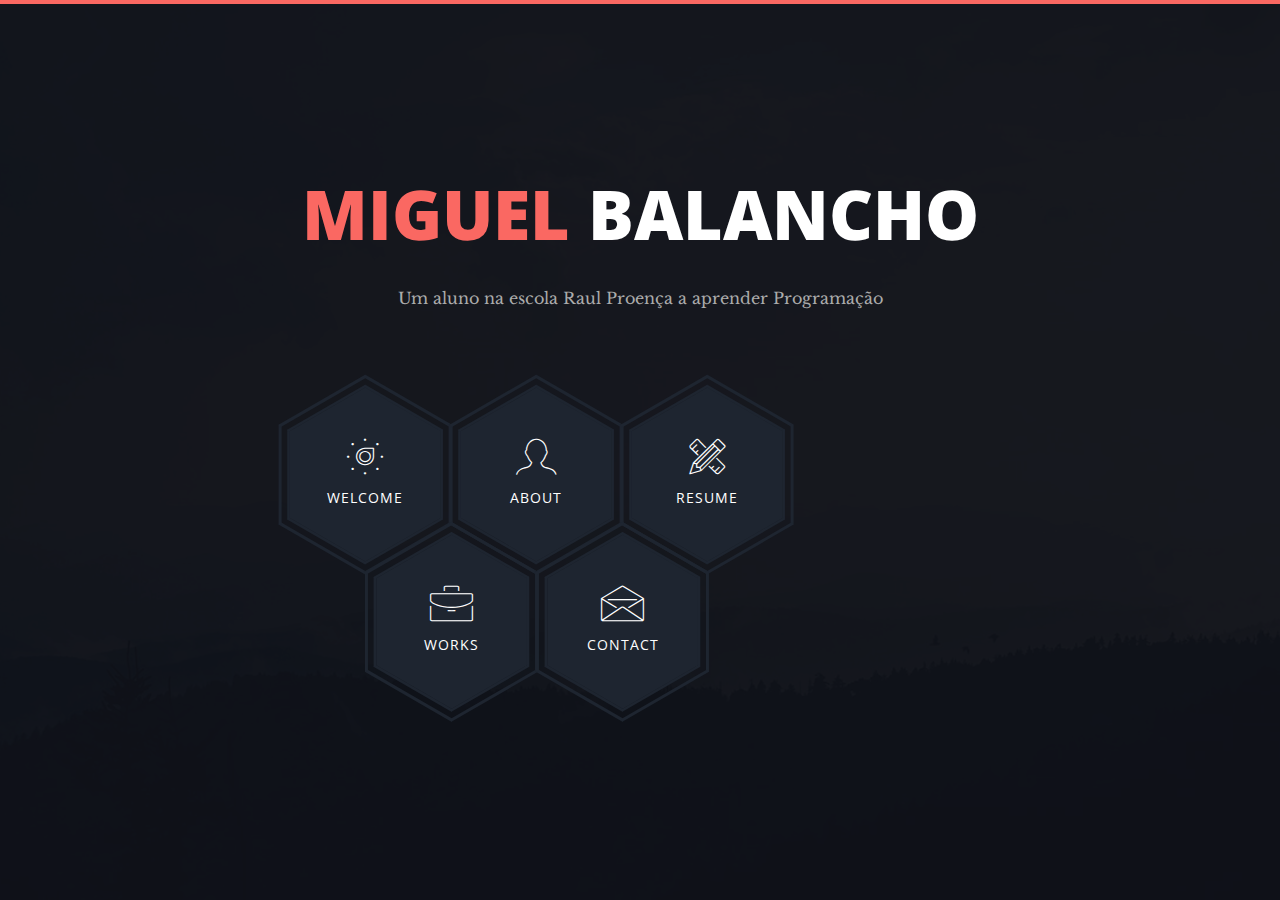
<file: index.html>
<!DOCTYPE html>
<html class="no-js" lang="">

<head>
    <!-- meta charset -->
    <meta charset="utf-8">
    <!-- site title -->
    <title>Phantom | Personal Resume Template</title>
    <!-- meta description -->
    <meta name="description" content="">
    <!-- mobile viwport meta -->
    <meta name="viewport" content="width=device-width, initial-scale=1">
    <!-- fevicon -->
    <link rel="shortcut icon" type="image/x-icon" href="favicon.ico">

    <!-- ================================
        CSS Files
        ================================= -->
    <link href="https://fonts.googleapis.com/css?family=Libre+Baskerville:400,400i|Open+Sans:400,600,700,800"
        rel="stylesheet">
    <link rel="stylesheet" href="css/themefisher-fonts.min.css">
    <link rel="stylesheet" href="css/owl.carousel.min.css">
    <link rel="stylesheet" href="css/bootstrap.min.css">
    <link rel="stylesheet" href="css/main.css">
    <link rel="stylesheet" href="css/dark.css">
    <link id="color-changer" rel="stylesheet" href="css/colors/red.css">
</head>

<body class="dark">

    <div class="preloader">
        <div class="loading-mask"></div>
        <div class="loading-mask"></div>
        <div class="loading-mask"></div>
        <div class="loading-mask"></div>
        <div class="loading-mask"></div>
    </div>

    <main class="site-wrapper">
        <div class="pt-table">
            <div class="pt-tablecell page-home relative" style="background-image: url('img/banner.jpg');">
                <div class="overlay"></div>

                <div class="container">
                    <div class="row">
                        <div class="col-xs-12 col-md-offset-1 col-md-10 col-lg-offset-2 col-lg-8">
                            <div class="page-title home text-center">
                                <h2><span class="primary">Miguel</span> Balancho</h2>
                                <p>Um aluno na escola Raul Proença a aprender Programação</p>
                            </div>

                            <div class="hexagon-menu clear">
                                <div class="hexagon-item">
                                    <div class="hex-item">
                                        <div></div>
                                        <div></div>
                                        <div></div>
                                    </div>
                                    <div class="hex-item">
                                        <div></div>
                                        <div></div>
                                        <div></div>
                                    </div>
                                    <a href="welcome.html" class="hex-content">
                                        <span class="hex-content-inner">
                                            <span class="icon">
                                                <i class="tf-dial"></i>
                                            </span>
                                            <span class="title">Welcome</span>
                                        </span>
                                        <svg viewbox="0 0 173.20508075688772 200" height="200" width="174" version="1.1"
                                            xmlns="http://www.w3.org/2000/svg">
                                            <path
                                                d="M86.60254037844386 0L173.20508075688772 50L173.20508075688772 150L86.60254037844386 200L0 150L0 50Z"
                                                fill="#1e2530"></path>
                                        </svg>
                                    </a>
                                </div>
                                <div class="hexagon-item">
                                    <div class="hex-item">
                                        <div></div>
                                        <div></div>
                                        <div></div>
                                    </div>
                                    <div class="hex-item">
                                        <div></div>
                                        <div></div>
                                        <div></div>
                                    </div>
                                    <a href="about.html" class="hex-content">
                                        <span class="hex-content-inner">
                                            <span class="icon">
                                                <i class="tf-profile-male"></i>
                                            </span>
                                            <span class="title">About</span>
                                        </span>
                                        <svg viewbox="0 0 173.20508075688772 200" height="200" width="174" version="1.1"
                                            xmlns="http://www.w3.org/2000/svg">
                                            <path
                                                d="M86.60254037844386 0L173.20508075688772 50L173.20508075688772 150L86.60254037844386 200L0 150L0 50Z"
                                                fill="#1e2530"></path>
                                        </svg>
                                    </a>
                                </div>
                                <div class="hexagon-item">
                                    <div class="hex-item">
                                        <div></div>
                                        <div></div>
                                        <div></div>
                                    </div>
                                    <div class="hex-item">
                                        <div></div>
                                        <div></div>
                                        <div></div>
                                    </div>
                                    <a href="resume.html" class="hex-content">
                                        <span class="hex-content-inner">
                                            <span class="icon">
                                                <i class="tf-tools"></i>
                                            </span>
                                            <span class="title">Resume</span>
                                        </span>
                                        <svg viewbox="0 0 173.20508075688772 200" height="200" width="174" version="1.1"
                                            xmlns="http://www.w3.org/2000/svg">
                                            <path
                                                d="M86.60254037844386 0L173.20508075688772 50L173.20508075688772 150L86.60254037844386 200L0 150L0 50Z"
                                                fill="#1e2530"></path>
                                        </svg>
                                    </a>
                                </div>
                                <div class="hexagon-item">
                                </div>
                                <div class="hexagon-item">
                                    <div class="hex-item">
                                        <div></div>
                                        <div></div>
                                        <div></div>
                                    </div>
                                    <div class="hex-item">
                                        <div></div>
                                        <div></div>
                                        <div></div>
                                    </div>
                                    <a href="works.html" class="hex-content">
                                        <span class="hex-content-inner">
                                            <span class="icon">
                                                <i class="tf-briefcase2"></i>
                                            </span>
                                            <span class="title">Works</span>
                                        </span>
                                        <svg viewbox="0 0 173.20508075688772 200" height="200" width="174" version="1.1"
                                            xmlns="http://www.w3.org/2000/svg">
                                            <path
                                                d="M86.60254037844386 0L173.20508075688772 50L173.20508075688772 150L86.60254037844386 200L0 150L0 50Z"
                                                fill="#1e2530"></path>
                                        </svg>
                                    </a>
                                </div>
                                <div class="hexagon-item">
                                    <div class="hex-item">
                                        <div></div>
                                        <div></div>
                                        <div></div>
                                    </div>
                                    <div class="hex-item">
                                        <div></div>
                                        <div></div>
                                        <div></div>
                                    </div>
                                    <a href="contact.html" class="hex-content">
                                        <span class="hex-content-inner">
                                            <span class="icon">
                                                <i class="tf-envelope2"></i>
                                            </span>
                                            <span class="title">Contact</span>
                                        </span>
                                        <svg viewbox="0 0 173.20508075688772 200" height="200" width="174" version="1.1"
                                            xmlns="http://www.w3.org/2000/svg">
                                            <path
                                                d="M86.60254037844386 0L173.20508075688772 50L173.20508075688772 150L86.60254037844386 200L0 150L0 50Z"
                                                fill="#1e2530"></path>
                                        </svg>
                                    </a>
                                </div>
                                <div class="hexagon-item">
                                </div>
                            </div> <!-- /.hexagon-menu -->

                        </div> <!-- /.col-xs-12 -->

                    </div> <!-- /.row -->
                </div> <!-- /.container -->

            </div> <!-- /.pt-tablecell -->
        </div> <!-- /.pt-table -->
    </main> <!-- /.site-wrapper -->

    <!-- ================================
        JavaScript Libraries
        ================================= -->
    <script src="js/vendor/jquery-2.2.4.min.js"></script>
    <script src="js/vendor/bootstrap.min.js"></script>
    <!-- <script src="js/jquery.easing.min.js"></script> -->
    <script src="js/isotope.pkgd.min.js"></script>
    <script src="js/jquery.nicescroll.min.js"></script>
    <script src="js/owl.carousel.min.js"></script>
    <script src="js/jquery-validation.min.js"></script>
    <script src="js/form.min.js"></script>
    <script src="js/main.js"></script>
</body>

</html>
</file>
<file: css/main.css>
/*------------------------------------------------
	Base Styles
-------------------------------------------------*/
body {
  font-family: "Libre Baskerville", serif;
  font-weight: 400;
  font-size: 16px;
  line-height: 30px;
  color: #ababab;
}

a {
  color: inherit;
  -webkit-transition: all 0.3s ease 0s;
  -moz-transition: all 0.3s ease 0s;
  -o-transition: all 0.3s ease 0s;
  transition: all 0.3s ease 0s;
}
a:hover, a:focus {
  color: #ababab;
  text-decoration: none;
  outline: 0 none;
}

h1, h2, h3,
h4, h5, h6 {
  color: #1e2530;
  font-family: "Open Sans", sans-serif;
  margin: 0;
  line-height: 1.3;
}

p {
  margin-bottom: 20px;
}
p:last-child {
  margin-bottom: 0;
}

/*
 * Selection color
 */
::-moz-selection {
  background-color: #FA6862;
  color: #fff;
}

::selection {
  background-color: #FA6862;
  color: #fff;
}

/*
 *  Reset bootstrap's default style
 */
.form-control::-webkit-input-placeholder,
::-webkit-input-placeholder {
  opacity: 1;
  color: inherit;
}

.form-control:-moz-placeholder,
:-moz-placeholder {
  /* Firefox 18- */
  opacity: 1;
  color: inherit;
}

.form-control::-moz-placeholder,
::-moz-placeholder {
  /* Firefox 19+ */
  opacity: 1;
  color: inherit;
}

.form-control:-ms-input-placeholder,
:-ms-input-placeholder {
  opacity: 1;
  color: inherit;
}

button, input, select,
textarea, label {
  font-weight: 400;
}

.btn {
  -webkit-transition: all 0.3s ease 0s;
  -moz-transition: all 0.3s ease 0s;
  -o-transition: all 0.3s ease 0s;
  transition: all 0.3s ease 0s;
}
.btn:hover, .btn:focus, .btn:active:focus {
  outline: 0 none;
}

.btn-primary {
  background-color: #FA6862;
  border: 0;
  font-family: "Open Sans", sans-serif;
  font-weight: 700;
  height: 48px;
  line-height: 50px;
  padding: 0 42px;
  text-transform: uppercase;
}
.btn-primary:hover, .btn-primary:focus, .btn-primary:active, .btn-primary:active:focus {
  background-color: #f9423a;
}

.btn-border {
  border: 1px solid #d7d8db;
  display: inline-block;
  padding: 7px;
}

/*
 *  CSS Helper Class
 */
.clear:before, .clear:after {
  content: " ";
  display: table;
}
.clear:after {
  clear: both;
}

.pt-table {
  display: table;
  width: 100%;
  height: -webkit-calc(100vh - 4px);
  height: -moz-calc(100vh - 4px);
  height: calc(100vh - 4px);
}

.pt-tablecell {
  display: table-cell;
  vertical-align: middle;
}

.overlay {
  position: absolute;
  left: 0;
  top: 0;
  width: 100%;
  height: 100%;
}

.relative {
  position: relative;
}

.primary,
.link:hover {
  color: #FA6862;
}

.no-gutter {
  margin-left: 0;
  margin-right: 0;
}
.no-gutter > [class^="col-"] {
  padding-left: 0;
  padding-right: 0;
}

.flex {
  display: -webkit-box;
  display: -webkit-flex;
  display: -moz-flex;
  display: -ms-flexbox;
  display: flex;
}

.flex-middle {
  -webkit-box-align: center;
  -ms-flex-align: center;
  -webkit-align-items: center;
  -moz-align-items: center;
  align-items: center;
}

.space-between {
  -webkit-box-pack: justify;
  -ms-flex-pack: justify;
  -webkit-justify-content: space-between;
  -moz-justify-content: space-between;
  justify-content: space-between;
}

.nicescroll-cursors {
  background: #FA6862 !important;
}

.preloader {
  bottom: 0;
  left: 0;
  position: fixed;
  right: 0;
  top: 0;
  z-index: 1000;
  display: -webkit-box;
  display: -webkit-flex;
  display: -moz-flex;
  display: -ms-flexbox;
  display: flex;
}
.preloader.active.hidden {
  display: none;
}

.loading-mask {
  background-color: #FA6862;
  height: 100%;
  left: 0;
  position: absolute;
  top: 0;
  width: 20%;
  -webkit-transition: all 0.6s cubic-bezier(0.61, 0, 0.6, 1) 0s;
  -moz-transition: all 0.6s cubic-bezier(0.61, 0, 0.6, 1) 0s;
  -o-transition: all 0.6s cubic-bezier(0.61, 0, 0.6, 1) 0s;
  transition: all 0.6s cubic-bezier(0.61, 0, 0.6, 1) 0s;
}
.loading-mask:nth-child(2) {
  left: 20%;
  -webkit-transition-delay: 0.1s;
  -moz-transition-delay: 0.1s;
  -o-transition-delay: 0.1s;
  transition-delay: 0.1s;
}
.loading-mask:nth-child(3) {
  left: 40%;
  -webkit-transition-delay: 0.2s;
  -moz-transition-delay: 0.2s;
  -o-transition-delay: 0.2s;
  transition-delay: 0.2s;
}
.loading-mask:nth-child(4) {
  left: 60%;
  -webkit-transition-delay: 0.3s;
  -moz-transition-delay: 0.3s;
  -o-transition-delay: 0.3s;
  transition-delay: 0.3s;
}
.loading-mask:nth-child(5) {
  left: 80%;
  -webkit-transition-delay: 0.4s;
  -moz-transition-delay: 0.4s;
  -o-transition-delay: 0.4s;
  transition-delay: 0.4s;
}

.preloader.active.done {
  z-index: 0;
}
.preloader.active .loading-mask {
  width: 0;
}

/*------------------------------------------------
	Start Styling
-------------------------------------------------*/
.site-wrapper {
  border-top: 4px solid #FA6862;
}

.page-close {
  font-size: 30px;
  position: absolute;
  right: 30px;
  top: 30px;
  z-index: 100;
}

.page-title {
  margin-bottom: 75px;
}
.page-title img {
  margin-bottom: 20px;
}
.page-title h2 {
  font-size: 68px;
  margin-bottom: 25px;
  position: relative;
  z-index: 0;
  font-weight: 900;
  text-transform: uppercase;
}
.page-title p {
  font-size: 16px;
}
.page-title .title-bg {
  color: rgba(30, 37, 48, 0.07);
  font-size: 158px;
  left: 0;
  letter-spacing: 10px;
  line-height: 0.7;
  position: absolute;
  right: 0;
  top: 50%;
  z-index: -1;
  -webkit-transform: translateY(-50%);
  -moz-transform: translateY(-50%);
  -ms-transform: translateY(-50%);
  -o-transform: translateY(-50%);
  transform: translateY(-50%);
}

.section-title {
  margin-bottom: 20px;
}
.section-title h3 {
  display: inline-block;
  position: relative;
}
.section-title h3::before, .section-title h3::after {
  content: "";
  height: 2px;
  position: absolute;
  bottom: 8px;
  left: -webkit-calc(100% + 14px);
  left: -moz-calc(100% + 14px);
  left: calc(100% + 14px);
}
.section-title h3::before {
  background-color: #1e2530;
  width: 96px;
  bottom: 14px;
}
.section-title h3::after {
  background-color: #FA6862;
  width: 73px;
}
.section-title.light h3 {
  color: #fff;
}
.section-title.light h3::before {
  background-color: #fff;
}

.page-nav {
  bottom: 40px;
  left: 0;
  position: absolute;
  right: 0;
}
.page-nav span {
  font-family: "Open Sans", sans-serif;
  font-size: 14px;
  font-weight: 500;
  line-height: 0.9;
  text-transform: uppercase;
}

/*------------------------------------------------
    Home Page
-------------------------------------------------*/
.page-home {
  background-position: center center;
  background-repeat: no-repeat;
  background-size: cover;
  vertical-align: middle;
}
.page-home .overlay {
  background-color: rgba(255, 255, 255, 0.93);
}

/* End of container */
.hexagon-item {
  cursor: pointer;
  width: 200px;
  height: 173.20508px;
  float: left;
  margin-left: -29px;
  z-index: 0;
  position: relative;
  -webkit-transform: rotate(30deg);
  -moz-transform: rotate(30deg);
  -ms-transform: rotate(30deg);
  -o-transform: rotate(30deg);
  transform: rotate(30deg);
}
.hexagon-item:first-child {
  margin-left: 0;
}
.hexagon-item:hover {
  z-index: 1;
}
.hexagon-item:hover .hex-item:last-child {
  opacity: 1;
  -webkit-transform: scale(1.3);
  -moz-transform: scale(1.3);
  -ms-transform: scale(1.3);
  -o-transform: scale(1.3);
  transform: scale(1.3);
}
.hexagon-item:hover .hex-item:first-child {
  opacity: 1;
  -webkit-transform: scale(1.2);
  -moz-transform: scale(1.2);
  -ms-transform: scale(1.2);
  -o-transform: scale(1.2);
  transform: scale(1.2);
}
.hexagon-item:hover .hex-item:first-child div:before,
.hexagon-item:hover .hex-item:first-child div:after {
  height: 15px;
}
.hexagon-item:hover .hex-item div::before,
.hexagon-item:hover .hex-item div::after {
  background-color: #FA6862;
}
.hexagon-item:hover .hex-content svg {
  -webkit-transform: scale(0.97);
  -moz-transform: scale(0.97);
  -ms-transform: scale(0.97);
  -o-transform: scale(0.97);
  transform: scale(0.97);
}

.page-home .hexagon-item:nth-last-child(1),
.page-home .hexagon-item:nth-last-child(2),
.page-home .hexagon-item:nth-last-child(3) {
  -webkit-transform: rotate(30deg) translate(87px, -80px);
  -moz-transform: rotate(30deg) translate(87px, -80px);
  -ms-transform: rotate(30deg) translate(87px, -80px);
  -o-transform: rotate(30deg) translate(87px, -80px);
  transform: rotate(30deg) translate(87px, -80px);
}

.hex-item {
  position: absolute;
  top: 0;
  left: 50px;
  width: 100px;
  height: 173.20508px;
}
.hex-item:first-child {
  z-index: 0;
  -webkit-transform: scale(0.9);
  -moz-transform: scale(0.9);
  -ms-transform: scale(0.9);
  -o-transform: scale(0.9);
  transform: scale(0.9);
  -webkit-transition: all 0.3s cubic-bezier(0.165, 0.84, 0.44, 1);
  -moz-transition: all 0.3s cubic-bezier(0.165, 0.84, 0.44, 1);
  -o-transition: all 0.3s cubic-bezier(0.165, 0.84, 0.44, 1);
  transition: all 0.3s cubic-bezier(0.165, 0.84, 0.44, 1);
}
.hex-item:last-child {
  transition: all 0.3s cubic-bezier(0.19, 1, 0.22, 1);
  z-index: 1;
}
.hex-item div {
  box-sizing: border-box;
  position: absolute;
  top: 0;
  width: 100px;
  height: 173.20508px;
  -webkit-transform-origin: center center;
  -moz-transform-origin: center center;
  -ms-transform-origin: center center;
  -o-transform-origin: center center;
  transform-origin: center center;
}
.hex-item div::before, .hex-item div::after {
  background-color: #1e2530;
  content: "";
  position: absolute;
  width: 100%;
  height: 3px;
  -webkit-transition: all 0.3s cubic-bezier(0.165, 0.84, 0.44, 1) 0s;
  -moz-transition: all 0.3s cubic-bezier(0.165, 0.84, 0.44, 1) 0s;
  -o-transition: all 0.3s cubic-bezier(0.165, 0.84, 0.44, 1) 0s;
  transition: all 0.3s cubic-bezier(0.165, 0.84, 0.44, 1) 0s;
}
.hex-item div:before {
  top: 0;
}
.hex-item div:after {
  bottom: 0;
}
.hex-item div:nth-child(1) {
  -webkit-transform: rotate(0deg);
  -moz-transform: rotate(0deg);
  -ms-transform: rotate(0deg);
  -o-transform: rotate(0deg);
  transform: rotate(0deg);
}
.hex-item div:nth-child(2) {
  -webkit-transform: rotate(60deg);
  -moz-transform: rotate(60deg);
  -ms-transform: rotate(60deg);
  -o-transform: rotate(60deg);
  transform: rotate(60deg);
}
.hex-item div:nth-child(3) {
  -webkit-transform: rotate(120deg);
  -moz-transform: rotate(120deg);
  -ms-transform: rotate(120deg);
  -o-transform: rotate(120deg);
  transform: rotate(120deg);
}

.hex-content {
  color: #fff;
  display: block;
  height: 180px;
  margin: 0 auto;
  position: relative;
  text-align: center;
  transform: rotate(-30deg);
  width: 156px;
}
.hex-content .hex-content-inner {
  left: 50%;
  margin: -3px 0 0 2px;
  position: absolute;
  top: 50%;
  -webkit-transform: translate(-50%, -50%);
  -moz-transform: translate(-50%, -50%);
  -ms-transform: translate(-50%, -50%);
  -o-transform: translate(-50%, -50%);
  transform: translate(-50%, -50%);
}
.hex-content .icon {
  display: block;
  font-size: 36px;
  line-height: 30px;
  margin-bottom: 11px;
}
.hex-content .title {
  display: block;
  font-family: "Open Sans", sans-serif;
  font-size: 14px;
  letter-spacing: 1px;
  line-height: 24px;
  text-transform: uppercase;
}
.hex-content svg {
  left: -7px;
  position: absolute;
  top: -13px;
  transform: scale(0.87);
  z-index: -1;
  -webkit-transition: all 0.3s cubic-bezier(0.165, 0.84, 0.44, 1) 0s;
  -moz-transition: all 0.3s cubic-bezier(0.165, 0.84, 0.44, 1) 0s;
  -o-transition: all 0.3s cubic-bezier(0.165, 0.84, 0.44, 1) 0s;
  transition: all 0.3s cubic-bezier(0.165, 0.84, 0.44, 1) 0s;
}
.hex-content:hover {
  color: #fff;
}

/*------------------------------------------------
    Welcome Page
-------------------------------------------------*/
.author-image-large {
  position: absolute;
  right: 0;
  top: 0;
}
.author-image-large img {
  height: -webkit-calc(100vh - 4px);
  height: -moz-calc(100vh - 4px);
  height: calc(100vh - 4px);
}

/*------------------------------------------------
    About Page
-------------------------------------------------*/
.about-author {
  margin-bottom: 23px;
  -webkit-box-align: center;
  -ms-flex-align: center;
  -webkit-align-items: center;
  -moz-align-items: center;
  align-items: center;
  display: -webkit-box;
  display: -webkit-flex;
  display: -moz-flex;
  display: -ms-flexbox;
  display: flex;
}
.about-author .author-thumb {
  background-color: #fff;
  border: 5px solid #1e2530;
  margin-right: 30px;
  padding: 5px;
}
.about-author .author-thumb img {
  border: 2px solid #1e2530;
  width: 145px;
}
.about-author .author-desc p {
  color: #1e2530;
  font-family: "Open Sans", sans-serif;
  letter-spacing: 1px;
  margin-bottom: 4px;
  text-transform: uppercase;
}
.about-author .author-desc b {
  font-family: "Open Sans", sans-serif;
}

.progress {
  background-color: #1e2530;
  border-radius: 2px;
  height: auto;
  min-height: 45px;
  -webkit-box-align: center;
  -ms-flex-align: center;
  -webkit-align-items: center;
  -moz-align-items: center;
  align-items: center;
  display: -webkit-box;
  display: -webkit-flex;
  display: -moz-flex;
  display: -ms-flexbox;
  display: flex;
}
.progress > div {
  color: #fff;
  font-family: "Open Sans", sans-serif;
  font-size: 12px;
  letter-spacing: 1px;
}
.progress .skill-name {
  border-right: 2px solid #2e333a;
  min-width: 160px;
  text-align: center;
  text-transform: uppercase;
}
.progress .skill-bar {
  background-color: #07080b;
  border-radius: 15px;
  margin: 0 15px;
  -webkit-box-flex: 1;
  -webkit-flex-grow: 1;
  -moz-flex-grow: 1;
  -ms-flex-positive: 1;
  flex-grow: 1;
}
.progress .bar {
  background-color: #FA6862;
  border-radius: 10px;
  height: 8px;
  width: 0;
}
.progress .skill-lavel {
  border-left: 2px solid #2e333a;
  min-width: 70px;
  text-align: center;
  -webkit-box-align: end;
  -ms-flex-align: end;
  -webkit-align-items: flex-end;
  -moz-align-items: flex-end;
  align-items: flex-end;
  -webkit-transition: all 0.3s ease 0s;
  -moz-transition: all 0.3s ease 0s;
  -o-transition: all 0.3s ease 0s;
  transition: all 0.3s ease 0s;
  margin: 10px 0;
}

.filter {
  margin-bottom: 30px;
}
.filter a {
  border-bottom: 2px solid transparent;
}
.filter .active {
  color: #FA6862;
  border-bottom-color: #FA6862;
}

.works-item {
  font-family: "Open Sans", sans-serif;
  margin-bottom: 30px;
  position: relative;
}
.works-item img {
  width: 100%;
}
.works-item .overlay {
  background-color: rgba(30, 37, 48, 0.96);
  position: absolute;
  left: 0;
  top: 0;
  height: 100%;
  width: 100%;
  -webkit-transition: all 0.3s ease 0s;
  -moz-transition: all 0.3s ease 0s;
  -o-transition: all 0.3s ease 0s;
  transition: all 0.3s ease 0s;
  -webkit-transform: scale(0);
  -moz-transform: scale(0);
  -ms-transform: scale(0);
  -o-transform: scale(0);
  transform: scale(0);
}
.works-item .overlay::before {
  border: 1px solid #fff;
  bottom: 15px;
  content: "";
  left: 15px;
  position: absolute;
  right: 15px;
  top: 15px;
}
.works-item .works-inner {
  left: 50%;
  position: absolute;
  text-align: center;
  top: 50%;
  white-space: nowrap;
  -webkit-transition: all 0.3s ease 0s;
  -moz-transition: all 0.3s ease 0s;
  -o-transition: all 0.3s ease 0s;
  transition: all 0.3s ease 0s;
  -webkit-transform: translate3d(0px, 0px, 0px) scale(0);
  -moz-transform: translate3d(0px, 0px, 0px) scale(0);
  -ms-transform: translate3d(0px, 0px, 0px) scale(0);
  -o-transform: translate3d(0px, 0px, 0px) scale(0);
  transform: translate3d(0px, 0px, 0px) scale(0);
}
.works-item h4 {
  color: #FA6862;
  font-weight: 700;
  text-transform: uppercase;
}
.works-item p {
  color: #fff;
  font-size: 12px;
  font-weight: 400;
}
.works-item:hover .overlay {
  -webkit-transform: scale(1);
  -moz-transform: scale(1);
  -ms-transform: scale(1);
  -o-transform: scale(1);
  transform: scale(1);
}
.works-item:hover .works-inner {
  -webkit-transform: translate(-50%, -50%) scale(1);
  -moz-transform: translate(-50%, -50%) scale(1);
  -ms-transform: translate(-50%, -50%) scale(1);
  -o-transform: translate(-50%, -50%) scale(1);
  transform: translate(-50%, -50%) scale(1);
}

.history-block {
  background-color: #1e2530;
  position: relative;
}
.history-block .section-title {
  background-color: #1e2530;
  border-bottom: 1px solid #293342;
  left: 0;
  margin-bottom: 0;
  padding: 15px 34px 14px;
  position: absolute;
  right: 0;
  top: 0;
  z-index: 1;
}

.nicescroll-rails {
  z-index: 2;
}

.history-scroller {
  padding-top: 82px;
  max-height: 377px;
}

.history-item {
  display: table;
  font-family: "Open Sans", sans-serif;
  padding-left: 32px;
  margin-bottom: 20px;
  width: 100%;
}
.history-item > * {
  display: table-cell;
  vertical-align: middle;
}
.history-item .history-icon {
  padding-right: 25px;
  position: relative;
  width: 66px;
}
.history-item .history-icon i {
  font-size: 18px;
  position: absolute;
  top: 50%;
  left: -webkit-calc(50% - 12.5px);
  left: -moz-calc(50% - 12.5px);
  left: calc(50% - 12.5px);
  transform: translate(-50%, -50%);
}
.history-item h5 {
  color: #fff;
  font-size: 16px;
  font-weight: 600;
  letter-spacing: 0.96px;
  text-transform: uppercase;
}
.history-item span {
  color: #aaaaaa;
  font-size: 12px;
}

.history-hex {
  display: block;
  position: relative;
  width: 66px;
  height: 38.11px;
  background-color: #293342;
  margin: 19.05px 0;
}
.history-hex::before, .history-hex::after {
  content: "";
  position: absolute;
  width: 0;
  border-left: 33px solid transparent;
  border-right: 33px solid transparent;
}
.history-hex::before {
  bottom: 100%;
  border-bottom: 19.05px solid #293342;
}
.history-hex::after {
  top: 100%;
  width: 0;
  border-top: 19.05px solid #293342;
}

.service-hex {
  float: left;
  position: relative;
  width: 20%;
  z-index: 1;
}
.service-hex svg {
  -webkit-transform: scale(1.08);
  -moz-transform: scale(1.08);
  -ms-transform: scale(1.08);
  -o-transform: scale(1.08);
  transform: scale(1.08);
  -webkit-transition: all 0.4s ease 0s;
  -moz-transition: all 0.4s ease 0s;
  -o-transition: all 0.4s ease 0s;
  transition: all 0.4s ease 0s;
}
.service-hex .st0 {
  stroke: #1e2530;
  fill: #fff;
  -webkit-transition: all 0.4s ease 0s;
  -moz-transition: all 0.4s ease 0s;
  -o-transition: all 0.4s ease 0s;
  transition: all 0.4s ease 0s;
}
.service-hex .st1 {
  fill: #1e2530;
  -webkit-transition: all 0.4s ease 0s;
  -moz-transition: all 0.4s ease 0s;
  -o-transition: all 0.4s ease 0s;
  transition: all 0.4s ease 0s;
}
.service-hex .content {
  color: #fff;
  left: 50%;
  position: absolute;
  text-align: center;
  top: 50%;
  width: 100%;
  -webkit-transform: translate(-50%, -50%);
  -moz-transform: translate(-50%, -50%);
  -ms-transform: translate(-50%, -50%);
  -o-transform: translate(-50%, -50%);
  transform: translate(-50%, -50%);
}
.service-hex .icon {
  font-size: 30px;
  margin-bottom: 9px;
}
.service-hex h4 {
  color: #fff;
  font-size: 16px;
  margin-bottom: 20px;
}
.service-hex p {
  font-size: 14px;
  height: 0;
  line-height: 24px;
  overflow: hidden;
  -webkit-transition: all 0.4s ease 0s;
  -moz-transition: all 0.4s ease 0s;
  -o-transition: all 0.4s ease 0s;
  transition: all 0.4s ease 0s;
}
.service-hex:hover {
  z-index: 2;
}
.service-hex:hover svg {
  -webkit-transform: scale(1.5);
  -moz-transform: scale(1.5);
  -ms-transform: scale(1.5);
  -o-transform: scale(1.5);
  transform: scale(1.5);
}
.service-hex:hover .st1 {
  fill: #FA6862;
}
.service-hex:hover .content {
  width: 135%;
}
.service-hex:hover p {
  height: 72px;
}

.testimonials .item {
  padding-top: 33px;
}
.testimonials .thumb {
  float: left;
  margin-top: -33px;
}
.testimonials .thumb img {
  width: auto;
}
.testimonials .text {
  border: 1px solid #cecece;
  font-size: 14px;
  font-style: italic;
  line-height: 24px;
  margin-left: 50px;
  padding: 27px 30px 29px 142px;
}
.testimonials figcaption {
  font-family: "Open Sans", sans-serif;
  font-size: 16px;
  font-weight: 700;
  padding-top: 15px;
  text-align: center;
}
.testimonials h4 {
  font-family: "Open Sans", sans-serif;
  font-weight: 700;
}
.testimonials span {
  font-size: 12px;
}
.testimonials .owl-item:nth-child(2n) .thumb {
  float: right;
}
.testimonials .owl-item:nth-child(2n) .text {
  margin-left: 0;
  margin-right: 50px;
  padding: 27px 142px 29px 30px;
}
.testimonials .owl-dots {
  text-align: center;
}
.testimonials .owl-dot {
  border: 2px solid #1e2530;
  border-radius: 15px;
  display: inline-block;
  height: 11px;
  margin: 0 4px;
  width: 11px;
  -webkit-transition: all 0.3s ease 0s;
  -moz-transition: all 0.3s ease 0s;
  -o-transition: all 0.3s ease 0s;
  transition: all 0.3s ease 0s;
}
.testimonials .owl-dot.active {
  border-color: #FA6862;
}

.tm-hex {
  position: relative;
  width: 170px;
  height: 98.15px;
  margin: 49.07px 0;
  background-size: auto 182.4427px;
  background-position: center;
  border-left: solid 6px #1e2530;
  border-right: solid 6px #1e2530;
}
.tm-hex::after {
  content: "";
  position: absolute;
  top: 3.4641px;
  left: 0;
  width: 158.0000px;
  height: 91.2213px;
  z-index: 2;
  background: inherit;
}
.tm-hex .hexTop,
.tm-hex .hexBottom {
  position: absolute;
  z-index: 1;
  width: 120.21px;
  height: 120.21px;
  overflow: hidden;
  background: inherit;
  left: 18.90px;
  -webkit-transform: scaleY(0.5774) rotate(-45deg);
  -moz-transform: scaleY(0.5774) rotate(-45deg);
  -ms-transform: scaleY(0.5774) rotate(-45deg);
  -o-transform: scaleY(0.5774) rotate(-45deg);
  transform: scaleY(0.5774) rotate(-45deg);
}
.tm-hex .hexTop::before, .tm-hex .hexTop::after,
.tm-hex .hexBottom::before,
.tm-hex .hexBottom::after {
  content: "";
  position: absolute;
  width: 158.0000px;
  height: 91.22134253196087px;
  background: inherit;
  -webkit-transform-origin: 0 0;
  -moz-transform-origin: 0 0;
  -ms-transform-origin: 0 0;
  -o-transform-origin: 0 0;
  transform-origin: 0 0;
  -webkit-transform: rotate(45deg) scaleY(1.7321) translateY(-45.6107px);
  -moz-transform: rotate(45deg) scaleY(1.7321) translateY(-45.6107px);
  -ms-transform: rotate(45deg) scaleY(1.7321) translateY(-45.6107px);
  -o-transform: rotate(45deg) scaleY(1.7321) translateY(-45.6107px);
  transform: rotate(45deg) scaleY(1.7321) translateY(-45.6107px);
}
.tm-hex .hexTop {
  top: -60.1041px;
  border-top: solid 8.4853px #1e2530;
  border-right: solid 8.4853px #1e2530;
}
.tm-hex .hexTop::after {
  background-position: center top;
}
.tm-hex .hexBottom {
  bottom: -60.1041px;
  border-bottom: solid 8.4853px #1e2530;
  border-left: solid 8.4853px #1e2530;
}
.tm-hex .hexBottom::after {
  background-position: center bottom;
}

.contact-block {
  margin-bottom: 30px;
}
.contact-block:last-child {
  margin-bottom: 0;
}
.contact-block .media-left {
  font-size: 40px;
  max-width: 50px;
  min-width: 50px;
  padding-right: 0;
  text-align: center;
}
.contact-block .media-body {
  padding-left: 30px;
}
.contact-block h4 {
  font-size: 18px;
  text-transform: uppercase;
  font-weight: 600;
}
.contact-block p {
  font-weight: 400;
  font-size: 15px;
}

.contact-social {
  list-style: outside none none;
  margin: 0;
  padding: 0;
}
.contact-social li {
  display: inline-block;
  position: relative;
  width: 43px;
}
.contact-social li a {
  color: #fff;
  display: block;
  font-size: 14px;
  height: 50px;
  left: 50%;
  line-height: 50px;
  position: absolute;
  text-align: center;
  top: 50%;
  width: 43px;
  -webkit-transform: translate(-50%, -50%);
  -moz-transform: translate(-50%, -50%);
  -ms-transform: translate(-50%, -50%);
  -o-transform: translate(-50%, -50%);
  transform: translate(-50%, -50%);
}
.contact-social li:hover span {
  background-color: #FA6862;
}
.contact-social li:hover span::before {
  border-bottom-color: #FA6862;
}
.contact-social li:hover span::after {
  border-top-color: #FA6862;
}

.contact-social-hex {
  display: block;
  position: relative;
  width: 43px;
  height: 24.83px;
  background-color: #1e2530;
  margin: 12.41px 0;
  -webkit-transition: all 0.3s ease 0s;
  -moz-transition: all 0.3s ease 0s;
  -o-transition: all 0.3s ease 0s;
  transition: all 0.3s ease 0s;
}
.contact-social-hex::before, .contact-social-hex::after {
  content: "";
  position: absolute;
  width: 0;
  border-left: 21.5px solid transparent;
  border-right: 21.5px solid transparent;
  -webkit-transition: all 0.3s ease 0s;
  -moz-transition: all 0.3s ease 0s;
  -o-transition: all 0.3s ease 0s;
  transition: all 0.3s ease 0s;
}
.contact-social-hex::before {
  bottom: 100%;
  border-bottom: 12.41px solid #1e2530;
}
.contact-social-hex::after {
  top: 100%;
  width: 0;
  border-top: 12.41px solid #1e2530;
}
.contact-social-hex:hover::after {
  border-bottom-color: #FA6862;
}
.contact-social-hex:hover::before {
  border-top-color: #FA6862;
}

.contact-form .input-field {
  margin-bottom: 10px;
}
.contact-form .input-field.name {
  margin-right: 5px;
}
.contact-form .input-field.email {
  margin-left: 5px;
}
.contact-form .input-field label.error {
  color: #ff0000;
  font-size: 13px;
  margin: 0;
}
.contact-form .input-icon {
  background-color: #1e2530;
  border-radius: 3px 0 0 3px;
  border-right: 1px solid rgba(255, 255, 255, 0.2);
  line-height: 48px;
  min-width: 53px;
  text-align: center;
  left: 0;
  line-height: 48px;
  min-width: 53px;
  position: absolute;
  top: 0;
}
.contact-form .form-control {
  background-color: #1e2530;
  color: #bcbcbc;
  border: 0 none;
  border-radius: 3px;
  height: 48px;
  padding-left: 70px;
  width: 100%;
  font-family: "Open Sans", sans-serif;
}
.contact-form .form-control:focus {
  box-shadow: none;
  color: #fff;
}
.contact-form textarea.form-control {
  border-radius: 3px;
  height: 120px;
  padding: 15px 10px 15px 70px;
}
.contact-form .message .input-icon {
  position: absolute;
  left: 0;
  top: 0;
}

.msg-success,
.msg-failed {
  display: none;
  margin-top: 15px;
}

.msg-success {
  color: #FA6862;
}

.pt-table.desktop-768 .pt-tablecell {
  padding-bottom: 110px;
  padding-top: 60px;
}
.pt-table.desktop-768 .pt-tablecell .page-nav {
  bottom: 40px;
}

/* =================================== */
/*  Color Switcher
/* =================================== */
.preview-wrapper {
  background-color: #fff;
  border: 1px solid #ddd;
  border-right: 0;
  color: #333;
  height: 200px;
  right: 0px;
  position: fixed;
  top: 100px;
  width: 260px;
  z-index: 1200;
  -webkit-transition: all 0.4s ease-in-out 0s;
  -moz-transition: all 0.4s ease-in-out 0s;
  -o-transition: all 0.4s ease-in-out 0s;
  transition: all 0.4s ease-in-out 0s;
  transform: translateX(100%);
}

.preview-wrapper.extend {
  -webkit-transform: translateX(0px);
  -moz-transform: translateX(0px);
  -ms-transform: translateX(0px);
  -o-transform: translateX(0px);
  transform: translateX(0px);
}

.switcher-head {
  color: #333;
  font-size: 18px;
  font-weight: 600;
  height: 46px;
  line-height: 46px;
  position: relative;
}

.switcher-head span {
  border-bottom: 2px solid #eeeeee;
  display: block;
  margin: 0 20px;
}

.switcher-trigger {
  background-color: #fff;
  border: 1px solid #ddd;
  border-right: 0;
  cursor: pointer;
  font-size: 20px;
  height: 48px;
  left: -48px;
  line-height: 46px;
  position: absolute;
  text-align: center;
  top: -1px;
  width: 48px;
}

.switcher-body {
  background-color: #fff;
  height: -webkit-calc(100% - 50px);
  height: calc(100% - 50px);
  left: 0;
  padding: 20px;
  position: fixed;
  right: 0;
  top: 47px;
  outline: none;
}

.switcher-body h4 {
  font-size: 16px;
  margin-bottom: 10px;
}

.switcher-body select {
  border: 1px solid #e5e5e5;
  height: 40px;
  margin-bottom: 20px;
  width: 100%;
  -webklit--appearance: none;
  -moz-appearance: none;
  appearance: none;
}

.color-options {
  margin-bottom: 10px;
  padding: 0;
}

.color-options li {
  display: inline-block;
  background-color: #e6ae03;
  height: 30px;
  margin-bottom: 10px;
  margin-right: 6px;
  text-indent: -9999em;
  width: 30px;
  cursor: pointer;
}

.color-options li.c0 {
  background-color: #FA6862;
}

.color-options li.c1 {
  background-color: #02B7CE;
}

.color-options li.c2 {
  background-color: #86A438;
}

.color-options li.c3 {
  background-color: #F3A36D;
}

.pattern-options li {
  font-family: "Roboto", sans-serif;
  border: 1px solid #cccccc;
  cursor: pointer;
  float: left;
  height: 40px;
  margin: 0 10px 10px 0;
  text-transform: capitalize;
  width: 50px;
}

.pattern-options li:last-child {
  border: 0 none;
  height: auto;
  padding-top: 8px;
  width: auto;
}

.pattern-options li img {
  width: 100%;
  height: 100%;
}

/*------------------------------------------------
	Responsive Media Queries
-------------------------------------------------*/
/*============================================================
	Macbook pro 13 inch
==============================================================*/
/*============================================================
	For Small Desktop / tablet landscape
==============================================================*/
@media (min-width: 980px) and (max-width: 1150px) {
  .author-image-large img {
    height: -webkit-calc(80vh - 4px);
    height: -moz-calc(80vh - 4px);
    height: calc(80vh - 4px);
  }

  .testimonials .thumb {
    margin-top: -8px;
  }
  
}
/*============================================================
	Tablet (Portrait) Design for a width of 768px
==============================================================*/
@media (min-width: 768px) and (max-width: 979px) {
  body {
    overflow-x: hidden;
  }

  .page-title h2 {
    font-size: 40px;
  }
  .page-title .title-bg {
    font-size: 100px;
  }

  .author-image-large {
    position: static;
    margin-bottom: 50px;
  }
  .author-image-large img {
    display: block;
    height: auto;
    margin: 0 auto;
    width: 50%;
  }

  .about-author + p {
    margin-bottom: 50px;
  }

  .service-hex {
    width: 33.3333%;
  }
  .service-hex:hover {
    z-index: 2;
  }
  .service-hex:hover svg {
    -webkit-transform: scale(1.5);
    -moz-transform: scale(1.5);
    -ms-transform: scale(1.5);
    -o-transform: scale(1.5);
    transform: scale(1.5);
  }
  .service-hex:hover .content {
    width: 105%;
  }
  .service-hex:nth-child(4), .service-hex:nth-child(5) {
    -webkit-transform: translate(50%, -15%);
    -moz-transform: translate(50%, -15%);
    -ms-transform: translate(50%, -15%);
    -o-transform: translate(50%, -15%);
    transform: translate(50%, -15%);
  }

  .testimonials .item {
    padding-top: 45px;
  }
  .testimonials .thumb {
    margin-top: -45px;
  }

  .history-item .history-text {
    padding-right: 15px;
  }

}
/*============================================================
	Mobile (Portrait) Design for a width of 320px
==============================================================*/
@media only screen and (max-width: 767px) {
  body {
    overflow-x: hidden;
  }

  .pt-table {
    height: auto;
  }

  .pt-table,
  .pt-tablecell {
    display: block;
  }

  .page-title {
    margin-bottom: 45px;
  }
  .page-title h2 {
    font-size: 35px;
  }
  .page-title .title-bg {
    font-size: 50px;
  }

  .hexagon-item {
    float: none;
    margin: 0 auto 50px;
  }
  .hexagon-item:first-child {
    margin-left: auto;
  }

  .page-home .hexagon-item:nth-last-child(1),
  .page-home .hexagon-item:nth-last-child(2),
  .page-home .hexagon-item:nth-last-child(3) {
    -webkit-transform: rotate(30deg) translate(0px, 0px);
    -moz-transform: rotate(30deg) translate(0px, 0px);
    -ms-transform: rotate(30deg) translate(0px, 0px);
    -o-transform: rotate(30deg) translate(0px, 0px);
    transform: rotate(30deg) translate(0px, 0px);
  }

  .author-image-large {
    position: static;
    margin-bottom: 50px;
  }
  .author-image-large img {
    display: block;
    height: auto;
    margin: 0 auto;
    width: 50%;
  }

  .about-author {
    display: block;
  }
  .about-author .author-thumb {
    border: 0 none;
    margin-bottom: 15px;
    margin-right: 0;
    padding: 0;
  }
  .about-author .author-desc b {
    display: block;
  }
  .about-author + p {
    margin-bottom: 50px;
  }

  .progress {
    display: block;
  }
  .progress .skill-name {
    border-right: 0;
    margin: 0 15px;
    min-width: auto;
    text-align: left;
  }
  .progress .skill-lavel {
    border-left: 0;
    min-width: auto;
    text-align: left;
  }

  .service-hex {
    float: none;
    margin: 0 auto 40px;
    width: 60%;
  }
  .service-hex:last-child {
    margin-bottom: 0;
  }
  .service-hex:hover svg {
    -webkit-transform: scale(1.8);
    -moz-transform: scale(1.8);
    -ms-transform: scale(1.8);
    -o-transform: scale(1.8);
    transform: scale(1.8);
  }
  .service-hex:hover .content {
    width: 120%;
  }

  .history-block {
    margin-bottom: 30px;
  }

  .testimonials .thumb {
    float: none;
    margin: 0 0 30px 0;
    -webkit-box-align: center;
    -ms-flex-align: center;
    -webkit-align-items: center;
    -moz-align-items: center;
    align-items: center;
    display: -webkit-box;
    display: -webkit-flex;
    display: -moz-flex;
    display: -ms-flexbox;
    display: flex;
  }
  .testimonials figcaption {
    text-align: left;
    padding-left: 15px;
  }
  .testimonials .text {
    margin-left: 0;
    padding: 20px;
  }
  .testimonials .owl-item:nth-child(2n) .thumb {
    float: none;
  }
  .testimonials .owl-item:nth-child(2n) .text {
    margin-left: 0;
    margin-right: 50px;
    padding: 20px;
  }

  .contact-form .input-field.name {
    margin-right: 0;
  }
}
</file>
<file: css/dark.css>
.dark {
  background-color: #0c0f15; }
  .dark .page-home .overlay {
    background-color: rgba(14, 17, 24, 0.97); }
  .dark .page-title h2 {
    color: #ffffff; }
  .dark .page-title .title-bg {
    color: rgba(70, 88, 124, 0.06); }
  .dark .section-title h3::before {
    background-color: #fff; }
  .dark h1, .dark h2, .dark h3, .dark h4, .dark h5, .dark h6,
  .dark .about-author .author-desc p {
    color: #fff; }
  .dark .service-hex .st0 {
    fill: transparent; }
  .dark .service-hex:hover .st0 {
    fill: #fff; }
  .dark .testimonials .text,
  .dark .btn-border {
    border-color: #1e2530; }
</file>
<file: css/colors/red.css>
/*
 * Selection color
 */
::-moz-selection {
  background-color: #FA6862;
}

::selection {
  background-color: #FA6862;
}

/* background color */
.btn-primary,
.loading-mask,
.section-title h3::after,
.hexagon-item:hover .hex-item div::before,
.hexagon-item:hover .hex-item div::after,
.progress .bar,
.contact-social li:hover span {
  background-color: #FA6862;
}

.nicescroll-cursors {
  background: #FA6862 !important;
}

/* color */
.primary,
.link:hover,
.filter .active,
.works-item h4,
.msg-success {
  color: #FA6862;
}

/* border color */
.testimonials .owl-dot.active {
  border-color: #FA6862;
}

/* border top color */
.site-wrapper,
.contact-social li:hover span::after,
.contact-social-hex:hover::before {
  border-top-color: #FA6862;
}

/* border bottom color */
.filter .active,
.contact-social li:hover span::before,
.contact-social-hex:hover::after {
  border-bottom-color: #FA6862;
}

/* fill color */
.service-hex:hover .fill,
.service-hex:hover .st1 {
  fill: #FA6862;
}
</file>
<file: css/themefisher-fonts.min.css>
@font-face {
  font-family: 'themefisher-font';
  src:  url('../fonts/themefisher-font.eot?ug5hnh');
  src:  url('../fonts/themefisher-font.eot?ug5hnh#iefix') format('embedded-opentype'),
    url('../fonts/themefisher-font.ttf?ug5hnh') format('truetype'),
    url('../fonts/themefisher-font.woff?ug5hnh') format('woff'),
    url('../fonts/themefisher-font.svg?ug5hnh#themefisher-font') format('svg');
  font-weight: normal;
  font-style: normal;
}

[class^="tf-"], [class*=" tf-"] {
  /* use !important to prevent issues with browser extensions that change fonts */
  font-family: 'themefisher-font' !important;
  speak: none;
  font-style: normal;
  font-weight: normal;
  font-variant: normal;
  text-transform: none;
  line-height: 1;

  /* Better Font Rendering =========== */
  -webkit-font-smoothing: antialiased;
  -moz-osx-font-smoothing: grayscale;
}

.tf-ion-alert-circled:before {
  content: "\f100";
}
.tf-ion-alert:before {
  content: "\f101";
}
.tf-ion-android-add-circle:before {
  content: "\f359";
}
.tf-ion-android-add:before {
  content: "\f2c7";
}
.tf-ion-android-alarm-clock:before {
  content: "\f35a";
}
.tf-ion-android-alert:before {
  content: "\f35b";
}
.tf-ion-android-apps:before {
  content: "\f35c";
}
.tf-ion-android-archive:before {
  content: "\f2c9";
}
.tf-ion-android-arrow-back:before {
  content: "\f2ca";
}
.tf-ion-android-arrow-down:before {
  content: "\f35d";
}
.tf-ion-android-arrow-dropdown-circle:before {
  content: "\f35e";
}
.tf-ion-android-arrow-dropdown:before {
  content: "\f35f";
}
.tf-ion-android-arrow-dropleft-circle:before {
  content: "\f360";
}
.tf-ion-android-arrow-dropleft:before {
  content: "\f361";
}
.tf-ion-android-arrow-dropright-circle:before {
  content: "\f362";
}
.tf-ion-android-arrow-dropright:before {
  content: "\f363";
}
.tf-ion-android-arrow-dropup-circle:before {
  content: "\f364";
}
.tf-ion-android-arrow-dropup:before {
  content: "\f365";
}
.tf-ion-android-arrow-forward:before {
  content: "\f30f";
}
.tf-ion-android-arrow-up:before {
  content: "\f366";
}
.tf-ion-android-attach:before {
  content: "\f367";
}
.tf-ion-android-bar:before {
  content: "\f368";
}
.tf-ion-android-bicycle:before {
  content: "\f369";
}
.tf-ion-android-boat:before {
  content: "\f36a";
}
.tf-ion-android-bookmark:before {
  content: "\f36b";
}
.tf-ion-android-bulb:before {
  content: "\f36c";
}
.tf-ion-android-bus:before {
  content: "\f36d";
}
.tf-ion-android-calendar:before {
  content: "\f2d1";
}
.tf-ion-android-call:before {
  content: "\f2d2";
}
.tf-ion-android-camera:before {
  content: "\f2d3";
}
.tf-ion-android-cancel:before {
  content: "\f36e";
}
.tf-ion-android-car:before {
  content: "\f36f";
}
.tf-ion-android-cart:before {
  content: "\f370";
}
.tf-ion-android-chat:before {
  content: "\f2d4";
}
.tf-ion-android-checkbox-blank:before {
  content: "\f371";
}
.tf-ion-android-checkbox-outline-blank:before {
  content: "\f372";
}
.tf-ion-android-checkbox-outline:before {
  content: "\f373";
}
.tf-ion-android-checkbox:before {
  content: "\f374";
}
.tf-ion-android-checkmark-circle:before {
  content: "\f375";
}
.tf-ion-android-clipboard:before {
  content: "\f376";
}
.tf-ion-android-close:before {
  content: "\f2d7";
}
.tf-ion-android-cloud-circle:before {
  content: "\f377";
}
.tf-ion-android-cloud-done:before {
  content: "\f378";
}
.tf-ion-android-cloud-outline:before {
  content: "\f379";
}
.tf-ion-android-cloud:before {
  content: "\f37a";
}
.tf-ion-android-color-palette:before {
  content: "\f37b";
}
.tf-ion-android-compass:before {
  content: "\f37c";
}
.tf-ion-android-contact:before {
  content: "\f2d8";
}
.tf-ion-android-contacts:before {
  content: "\f2d9";
}
.tf-ion-android-contract:before {
  content: "\f37d";
}
.tf-ion-android-create:before {
  content: "\f37e";
}
.tf-ion-android-delete:before {
  content: "\f37f";
}
.tf-ion-android-desktop:before {
  content: "\f380";
}
.tf-ion-android-document:before {
  content: "\f381";
}
.tf-ion-android-done-all:before {
  content: "\f382";
}
.tf-ion-android-done:before {
  content: "\f383";
}
.tf-ion-android-download:before {
  content: "\f2dd";
}
.tf-ion-android-drafts:before {
  content: "\f384";
}
.tf-ion-android-exit:before {
  content: "\f385";
}
.tf-ion-android-expand:before {
  content: "\f386";
}
.tf-ion-android-favorite-outline:before {
  content: "\f387";
}
.tf-ion-android-favorite:before {
  content: "\f388";
}
.tf-ion-android-film:before {
  content: "\f389";
}
.tf-ion-android-folder-open:before {
  content: "\f38a";
}
.tf-ion-android-folder:before {
  content: "\f2e0";
}
.tf-ion-android-funnel:before {
  content: "\f38b";
}
.tf-ion-android-globe:before {
  content: "\f38c";
}
.tf-ion-android-hand:before {
  content: "\f2e3";
}
.tf-ion-android-hangout:before {
  content: "\f38d";
}
.tf-ion-android-happy:before {
  content: "\f38e";
}
.tf-ion-android-home:before {
  content: "\f38f";
}
.tf-ion-android-image:before {
  content: "\f2e4";
}
.tf-ion-android-laptop:before {
  content: "\f390";
}
.tf-ion-android-list:before {
  content: "\f391";
}
.tf-ion-android-locate:before {
  content: "\f2e9";
}
.tf-ion-android-lock:before {
  content: "\f392";
}
.tf-ion-android-mail:before {
  content: "\f2eb";
}
.tf-ion-android-map:before {
  content: "\f393";
}
.tf-ion-android-menu:before {
  content: "\f394";
}
.tf-ion-android-microphone-off:before {
  content: "\f395";
}
.tf-ion-android-microphone:before {
  content: "\f2ec";
}
.tf-ion-android-more-horizontal:before {
  content: "\f396";
}
.tf-ion-android-more-vertical:before {
  content: "\f397";
}
.tf-ion-android-navigate:before {
  content: "\f398";
}
.tf-ion-android-notifications-none:before {
  content: "\f399";
}
.tf-ion-android-notifications-off:before {
  content: "\f39a";
}
.tf-ion-android-notifications:before {
  content: "\f39b";
}
.tf-ion-android-open:before {
  content: "\f39c";
}
.tf-ion-android-options:before {
  content: "\f39d";
}
.tf-ion-android-people:before {
  content: "\f39e";
}
.tf-ion-android-person-add:before {
  content: "\f39f";
}
.tf-ion-android-person:before {
  content: "\f3a0";
}
.tf-ion-android-phone-landscape:before {
  content: "\f3a1";
}
.tf-ion-android-phone-portrait:before {
  content: "\f3a2";
}
.tf-ion-android-pin:before {
  content: "\f3a3";
}
.tf-ion-android-plane:before {
  content: "\f3a4";
}
.tf-ion-android-playstore:before {
  content: "\f2f0";
}
.tf-ion-android-print:before {
  content: "\f3a5";
}
.tf-ion-android-radio-button-off:before {
  content: "\f3a6";
}
.tf-ion-android-radio-button-on:before {
  content: "\f3a7";
}
.tf-ion-android-refresh:before {
  content: "\f3a8";
}
.tf-ion-android-remove-circle:before {
  content: "\f3a9";
}
.tf-ion-android-remove:before {
  content: "\f2f4";
}
.tf-ion-android-restaurant:before {
  content: "\f3aa";
}
.tf-ion-android-sad:before {
  content: "\f3ab";
}
.tf-ion-android-search:before {
  content: "\f2f5";
}
.tf-ion-android-send:before {
  content: "\f2f6";
}
.tf-ion-android-settings:before {
  content: "\f2f7";
}
.tf-ion-android-share-alt:before {
  content: "\f3ac";
}
.tf-ion-android-share:before {
  content: "\f2f8";
}
.tf-ion-android-star-half:before {
  content: "\f3ad";
}
.tf-ion-android-star-outline:before {
  content: "\f3ae";
}
.tf-ion-android-star:before {
  content: "\f2fc";
}
.tf-ion-android-stopwatch:before {
  content: "\f2fd";
}
.tf-ion-android-subway:before {
  content: "\f3af";
}
.tf-ion-android-sunny:before {
  content: "\f3b0";
}
.tf-ion-android-sync:before {
  content: "\f3b1";
}
.tf-ion-android-textsms:before {
  content: "\f3b2";
}
.tf-ion-android-time:before {
  content: "\f3b3";
}
.tf-ion-android-train:before {
  content: "\f3b4";
}
.tf-ion-android-unlock:before {
  content: "\f3b5";
}
.tf-ion-android-upload:before {
  content: "\f3b6";
}
.tf-ion-android-volume-down:before {
  content: "\f3b7";
}
.tf-ion-android-volume-mute:before {
  content: "\f3b8";
}
.tf-ion-android-volume-off:before {
  content: "\f3b9";
}
.tf-ion-android-volume-up:before {
  content: "\f3ba";
}
.tf-ion-android-walk:before {
  content: "\f3bb";
}
.tf-ion-android-warning:before {
  content: "\f3bc";
}
.tf-ion-android-watch:before {
  content: "\f3bd";
}
.tf-ion-android-wifi:before {
  content: "\f305";
}
.tf-ion-aperture:before {
  content: "\f313";
}
.tf-ion-archive:before {
  content: "\f102";
}
.tf-ion-arrow-down-a:before {
  content: "\f103";
}
.tf-ion-arrow-down-b:before {
  content: "\f104";
}
.tf-ion-arrow-down-c:before {
  content: "\f105";
}
.tf-ion-arrow-expand:before {
  content: "\f25e";
}
.tf-ion-arrow-graph-down-left:before {
  content: "\f25f";
}
.tf-ion-arrow-graph-down-right:before {
  content: "\f260";
}
.tf-ion-arrow-graph-up-left:before {
  content: "\f261";
}
.tf-ion-arrow-graph-up-right:before {
  content: "\f262";
}
.tf-ion-arrow-left-a:before {
  content: "\f106";
}
.tf-ion-arrow-left-b:before {
  content: "\f107";
}
.tf-ion-arrow-left-c:before {
  content: "\f108";
}
.tf-ion-arrow-move:before {
  content: "\f263";
}
.tf-ion-arrow-resize:before {
  content: "\f264";
}
.tf-ion-arrow-return-left:before {
  content: "\f265";
}
.tf-ion-arrow-return-right:before {
  content: "\f266";
}
.tf-ion-arrow-right-a:before {
  content: "\f109";
}
.tf-ion-arrow-right-b:before {
  content: "\f10a";
}
.tf-ion-arrow-right-c:before {
  content: "\f10b";
}
.tf-ion-arrow-shrink:before {
  content: "\f267";
}
.tf-ion-arrow-swap:before {
  content: "\f268";
}
.tf-ion-arrow-up-a:before {
  content: "\f10c";
}
.tf-ion-arrow-up-b:before {
  content: "\f10d";
}
.tf-ion-arrow-up-c:before {
  content: "\f10e";
}
.tf-ion-asterisk:before {
  content: "\f314";
}
.tf-ion-at:before {
  content: "\f10f";
}
.tf-ion-backspace-outline:before {
  content: "\f3be";
}
.tf-ion-backspace:before {
  content: "\f3bf";
}
.tf-ion-bag:before {
  content: "\f110";
}
.tf-ion-battery-charging:before {
  content: "\f111";
}
.tf-ion-battery-empty:before {
  content: "\f112";
}
.tf-ion-battery-full:before {
  content: "\f113";
}
.tf-ion-battery-half:before {
  content: "\f114";
}
.tf-ion-battery-low:before {
  content: "\f115";
}
.tf-ion-beaker:before {
  content: "\f269";
}
.tf-ion-beer:before {
  content: "\f26a";
}
.tf-ion-bluetooth:before {
  content: "\f116";
}
.tf-ion-bonfire:before {
  content: "\f315";
}
.tf-ion-bookmark:before {
  content: "\f26b";
}
.tf-ion-bowtie:before {
  content: "\f3c0";
}
.tf-ion-briefcase:before {
  content: "\f26c";
}
.tf-ion-bug:before {
  content: "\f2be";
}
.tf-ion-calculator:before {
  content: "\f26d";
}
.tf-ion-calendar:before {
  content: "\f117";
}
.tf-ion-camera:before {
  content: "\f118";
}
.tf-ion-card:before {
  content: "\f119";
}
.tf-ion-cash:before {
  content: "\f316";
}
.tf-ion-chatbox-working:before {
  content: "\f11a";
}
.tf-ion-chatbox:before {
  content: "\f11b";
}
.tf-ion-chatboxes:before {
  content: "\f11c";
}
.tf-ion-chatbubble-working:before {
  content: "\f11d";
}
.tf-ion-chatbubble:before {
  content: "\f11e";
}
.tf-ion-chatbubbles:before {
  content: "\f11f";
}
.tf-ion-checkmark-circled:before {
  content: "\f120";
}
.tf-ion-checkmark-round:before {
  content: "\f121";
}
.tf-ion-checkmark:before {
  content: "\f122";
}
.tf-ion-chevron-down:before {
  content: "\f123";
}
.tf-ion-chevron-left:before {
  content: "\f124";
}
.tf-ion-chevron-right:before {
  content: "\f125";
}
.tf-ion-chevron-up:before {
  content: "\f126";
}
.tf-ion-clipboard:before {
  content: "\f127";
}
.tf-ion-clock:before {
  content: "\f26e";
}
.tf-ion-close-circled:before {
  content: "\f128";
}
.tf-ion-close-round:before {
  content: "\f129";
}
.tf-ion-close:before {
  content: "\f12a";
}
.tf-ion-closed-captioning:before {
  content: "\f317";
}
.tf-ion-cloud:before {
  content: "\f12b";
}
.tf-ion-code-download:before {
  content: "\f26f";
}
.tf-ion-code-working:before {
  content: "\f270";
}
.tf-ion-code:before {
  content: "\f271";
}
.tf-ion-coffee:before {
  content: "\f272";
}
.tf-ion-compass:before {
  content: "\f273";
}
.tf-ion-compose:before {
  content: "\f12c";
}
.tf-ion-connection-bars:before {
  content: "\f274";
}
.tf-ion-contrast:before {
  content: "\f275";
}
.tf-ion-crop:before {
  content: "\f3c1";
}
.tf-ion-cube:before {
  content: "\f318";
}
.tf-ion-disc:before {
  content: "\f12d";
}
.tf-ion-document-text:before {
  content: "\f12e";
}
.tf-ion-document:before {
  content: "\f12f";
}
.tf-ion-drag:before {
  content: "\f130";
}
.tf-ion-earth:before {
  content: "\f276";
}
.tf-ion-easel:before {
  content: "\f3c2";
}
.tf-ion-edit:before {
  content: "\f2bf";
}
.tf-ion-egg:before {
  content: "\f277";
}
.tf-ion-eject:before {
  content: "\f131";
}
.tf-ion-email-unread:before {
  content: "\f3c3";
}
.tf-ion-email:before {
  content: "\f132";
}
.tf-ion-erlenmeyer-flask-bubbles:before {
  content: "\f3c4";
}
.tf-ion-erlenmeyer-flask:before {
  content: "\f3c5";
}
.tf-ion-eye-disabled:before {
  content: "\f306";
}
.tf-ion-eye:before {
  content: "\f133";
}
.tf-ion-female:before {
  content: "\f278";
}
.tf-ion-filing:before {
  content: "\f134";
}
.tf-ion-film-marker:before {
  content: "\f135";
}
.tf-ion-fireball:before {
  content: "\f319";
}
.tf-ion-flag:before {
  content: "\f279";
}
.tf-ion-flame:before {
  content: "\f31a";
}
.tf-ion-flash-off:before {
  content: "\f136";
}
.tf-ion-flash:before {
  content: "\f137";
}
.tf-ion-folder:before {
  content: "\f139";
}
.tf-ion-fork-repo:before {
  content: "\f2c0";
}
.tf-ion-fork:before {
  content: "\f27a";
}
.tf-ion-forward:before {
  content: "\f13a";
}
.tf-ion-funnel:before {
  content: "\f31b";
}
.tf-ion-gear-a:before {
  content: "\f13d";
}
.tf-ion-gear-b:before {
  content: "\f13e";
}
.tf-ion-grid:before {
  content: "\f13f";
}
.tf-ion-hammer:before {
  content: "\f27b";
}
.tf-ion-happy-outline:before {
  content: "\f3c6";
}
.tf-ion-happy:before {
  content: "\f31c";
}
.tf-ion-headphone:before {
  content: "\f140";
}
.tf-ion-heart-broken:before {
  content: "\f31d";
}
.tf-ion-heart:before {
  content: "\f141";
}
.tf-ion-help-buoy:before {
  content: "\f27c";
}
.tf-ion-help-circled:before {
  content: "\f142";
}
.tf-ion-help:before {
  content: "\f143";
}
.tf-ion-home:before {
  content: "\f144";
}
.tf-ion-icecream:before {
  content: "\f27d";
}
.tf-ion-image:before {
  content: "\f147";
}
.tf-ion-images:before {
  content: "\f148";
}
.tf-ion-information-circled:before {
  content: "\f149";
}
.tf-ion-information:before {
  content: "\f14a";
}
.tf-ion-ionic:before {
  content: "\f14b";
}
.tf-ion-ios-alarm-outline:before {
  content: "\f3c7";
}
.tf-ion-ios-alarm:before {
  content: "\f3c8";
}
.tf-ion-ios-albums-outline:before {
  content: "\f3c9";
}
.tf-ion-ios-albums:before {
  content: "\f3ca";
}
.tf-ion-ios-americanfootball-outline:before {
  content: "\f3cb";
}
.tf-ion-ios-americanfootball:before {
  content: "\f3cc";
}
.tf-ion-ios-analytics-outline:before {
  content: "\f3cd";
}
.tf-ion-ios-analytics:before {
  content: "\f3ce";
}
.tf-ion-ios-arrow-back:before {
  content: "\f3cf";
}
.tf-ion-ios-arrow-down:before {
  content: "\f3d0";
}
.tf-ion-ios-arrow-forward:before {
  content: "\f3d1";
}
.tf-ion-ios-arrow-left:before {
  content: "\f3d2";
}
.tf-ion-ios-arrow-right:before {
  content: "\f3d3";
}
.tf-ion-ios-arrow-thin-down:before {
  content: "\f3d4";
}
.tf-ion-ios-arrow-thin-left:before {
  content: "\f3d5";
}
.tf-ion-ios-arrow-thin-right:before {
  content: "\f3d6";
}
.tf-ion-ios-arrow-thin-up:before {
  content: "\f3d7";
}
.tf-ion-ios-arrow-up:before {
  content: "\f3d8";
}
.tf-ion-ios-at-outline:before {
  content: "\f3d9";
}
.tf-ion-ios-at:before {
  content: "\f3da";
}
.tf-ion-ios-barcode-outline:before {
  content: "\f3db";
}
.tf-ion-ios-barcode:before {
  content: "\f3dc";
}
.tf-ion-ios-baseball-outline:before {
  content: "\f3dd";
}
.tf-ion-ios-baseball:before {
  content: "\f3de";
}
.tf-ion-ios-basketball-outline:before {
  content: "\f3df";
}
.tf-ion-ios-basketball:before {
  content: "\f3e0";
}
.tf-ion-ios-bell-outline:before {
  content: "\f3e1";
}
.tf-ion-ios-bell:before {
  content: "\f3e2";
}
.tf-ion-ios-body-outline:before {
  content: "\f3e3";
}
.tf-ion-ios-body:before {
  content: "\f3e4";
}
.tf-ion-ios-bolt-outline:before {
  content: "\f3e5";
}
.tf-ion-ios-bolt:before {
  content: "\f3e6";
}
.tf-ion-ios-book-outline:before {
  content: "\f3e7";
}
.tf-ion-ios-book:before {
  content: "\f3e8";
}
.tf-ion-ios-bookmarks-outline:before {
  content: "\f3e9";
}
.tf-ion-ios-bookmarks:before {
  content: "\f3ea";
}
.tf-ion-ios-box-outline:before {
  content: "\f3eb";
}
.tf-ion-ios-box:before {
  content: "\f3ec";
}
.tf-ion-ios-briefcase-outline:before {
  content: "\f3ed";
}
.tf-ion-ios-briefcase:before {
  content: "\f3ee";
}
.tf-ion-ios-browsers-outline:before {
  content: "\f3ef";
}
.tf-ion-ios-browsers:before {
  content: "\f3f0";
}
.tf-ion-ios-calculator-outline:before {
  content: "\f3f1";
}
.tf-ion-ios-calculator:before {
  content: "\f3f2";
}
.tf-ion-ios-calendar-outline:before {
  content: "\f3f3";
}
.tf-ion-ios-calendar:before {
  content: "\f3f4";
}
.tf-ion-ios-camera-outline:before {
  content: "\f3f5";
}
.tf-ion-ios-camera:before {
  content: "\f3f6";
}
.tf-ion-ios-cart-outline:before {
  content: "\f3f7";
}
.tf-ion-ios-cart:before {
  content: "\f3f8";
}
.tf-ion-ios-chatboxes-outline:before {
  content: "\f3f9";
}
.tf-ion-ios-chatboxes:before {
  content: "\f3fa";
}
.tf-ion-ios-chatbubble-outline:before {
  content: "\f3fb";
}
.tf-ion-ios-chatbubble:before {
  content: "\f3fc";
}
.tf-ion-ios-checkmark-empty:before {
  content: "\f3fd";
}
.tf-ion-ios-checkmark-outline:before {
  content: "\f3fe";
}
.tf-ion-ios-checkmark:before {
  content: "\f3ff";
}
.tf-ion-ios-circle-filled:before {
  content: "\f400";
}
.tf-ion-ios-circle-outline:before {
  content: "\f401";
}
.tf-ion-ios-clock-outline:before {
  content: "\f402";
}
.tf-ion-ios-clock:before {
  content: "\f403";
}
.tf-ion-ios-close-empty:before {
  content: "\f404";
}
.tf-ion-ios-close-outline:before {
  content: "\f405";
}
.tf-ion-ios-close:before {
  content: "\f406";
}
.tf-ion-ios-cloud-download-outline:before {
  content: "\f407";
}
.tf-ion-ios-cloud-download:before {
  content: "\f408";
}
.tf-ion-ios-cloud-outline:before {
  content: "\f409";
}
.tf-ion-ios-cloud-upload-outline:before {
  content: "\f40a";
}
.tf-ion-ios-cloud-upload:before {
  content: "\f40b";
}
.tf-ion-ios-cloud:before {
  content: "\f40c";
}
.tf-ion-ios-cloudy-night-outline:before {
  content: "\f40d";
}
.tf-ion-ios-cloudy-night:before {
  content: "\f40e";
}
.tf-ion-ios-cloudy-outline:before {
  content: "\f40f";
}
.tf-ion-ios-cloudy:before {
  content: "\f410";
}
.tf-ion-ios-cog-outline:before {
  content: "\f411";
}
.tf-ion-ios-cog:before {
  content: "\f412";
}
.tf-ion-ios-color-filter-outline:before {
  content: "\f413";
}
.tf-ion-ios-color-filter:before {
  content: "\f414";
}
.tf-ion-ios-color-wand-outline:before {
  content: "\f415";
}
.tf-ion-ios-color-wand:before {
  content: "\f416";
}
.tf-ion-ios-compose-outline:before {
  content: "\f417";
}
.tf-ion-ios-compose:before {
  content: "\f418";
}
.tf-ion-ios-contact-outline:before {
  content: "\f419";
}
.tf-ion-ios-contact:before {
  content: "\f41a";
}
.tf-ion-ios-copy-outline:before {
  content: "\f41b";
}
.tf-ion-ios-copy:before {
  content: "\f41c";
}
.tf-ion-ios-crop-strong:before {
  content: "\f41d";
}
.tf-ion-ios-crop:before {
  content: "\f41e";
}
.tf-ion-ios-download-outline:before {
  content: "\f41f";
}
.tf-ion-ios-download:before {
  content: "\f420";
}
.tf-ion-ios-drag:before {
  content: "\f421";
}
.tf-ion-ios-email-outline:before {
  content: "\f422";
}
.tf-ion-ios-email:before {
  content: "\f423";
}
.tf-ion-ios-eye-outline:before {
  content: "\f424";
}
.tf-ion-ios-eye:before {
  content: "\f425";
}
.tf-ion-ios-fastforward-outline:before {
  content: "\f426";
}
.tf-ion-ios-fastforward:before {
  content: "\f427";
}
.tf-ion-ios-filing-outline:before {
  content: "\f428";
}
.tf-ion-ios-filing:before {
  content: "\f429";
}
.tf-ion-ios-film-outline:before {
  content: "\f42a";
}
.tf-ion-ios-film:before {
  content: "\f42b";
}
.tf-ion-ios-flag-outline:before {
  content: "\f42c";
}
.tf-ion-ios-flag:before {
  content: "\f42d";
}
.tf-ion-ios-flame-outline:before {
  content: "\f42e";
}
.tf-ion-ios-flame:before {
  content: "\f42f";
}
.tf-ion-ios-flask-outline:before {
  content: "\f430";
}
.tf-ion-ios-flask:before {
  content: "\f431";
}
.tf-ion-ios-flower-outline:before {
  content: "\f432";
}
.tf-ion-ios-flower:before {
  content: "\f433";
}
.tf-ion-ios-folder-outline:before {
  content: "\f434";
}
.tf-ion-ios-folder:before {
  content: "\f435";
}
.tf-ion-ios-football-outline:before {
  content: "\f436";
}
.tf-ion-ios-football:before {
  content: "\f437";
}
.tf-ion-ios-game-controller-a-outline:before {
  content: "\f438";
}
.tf-ion-ios-game-controller-a:before {
  content: "\f439";
}
.tf-ion-ios-game-controller-b-outline:before {
  content: "\f43a";
}
.tf-ion-ios-game-controller-b:before {
  content: "\f43b";
}
.tf-ion-ios-gear-outline:before {
  content: "\f43c";
}
.tf-ion-ios-gear:before {
  content: "\f43d";
}
.tf-ion-ios-glasses-outline:before {
  content: "\f43e";
}
.tf-ion-ios-glasses:before {
  content: "\f43f";
}
.tf-ion-ios-grid-view-outline:before {
  content: "\f440";
}
.tf-ion-ios-grid-view:before {
  content: "\f441";
}
.tf-ion-ios-heart-outline:before {
  content: "\f442";
}
.tf-ion-ios-heart:before {
  content: "\f443";
}
.tf-ion-ios-help-empty:before {
  content: "\f444";
}
.tf-ion-ios-help-outline:before {
  content: "\f445";
}
.tf-ion-ios-help:before {
  content: "\f446";
}
.tf-ion-ios-home-outline:before {
  content: "\f447";
}
.tf-ion-ios-home:before {
  content: "\f448";
}
.tf-ion-ios-infinite-outline:before {
  content: "\f449";
}
.tf-ion-ios-infinite:before {
  content: "\f44a";
}
.tf-ion-ios-information-empty:before {
  content: "\f44b";
}
.tf-ion-ios-information-outline:before {
  content: "\f44c";
}
.tf-ion-ios-information:before {
  content: "\f44d";
}
.tf-ion-ios-ionic-outline:before {
  content: "\f44e";
}
.tf-ion-ios-keypad-outline:before {
  content: "\f44f";
}
.tf-ion-ios-keypad:before {
  content: "\f450";
}
.tf-ion-ios-lightbulb-outline:before {
  content: "\f451";
}
.tf-ion-ios-lightbulb:before {
  content: "\f452";
}
.tf-ion-ios-list-outline:before {
  content: "\f453";
}
.tf-ion-ios-list:before {
  content: "\f454";
}
.tf-ion-ios-location-outline:before {
  content: "\f455";
}
.tf-ion-ios-location:before {
  content: "\f456";
}
.tf-ion-ios-locked-outline:before {
  content: "\f457";
}
.tf-ion-ios-locked:before {
  content: "\f458";
}
.tf-ion-ios-loop-strong:before {
  content: "\f459";
}
.tf-ion-ios-loop:before {
  content: "\f45a";
}
.tf-ion-ios-medical-outline:before {
  content: "\f45b";
}
.tf-ion-ios-medical:before {
  content: "\f45c";
}
.tf-ion-ios-medkit-outline:before {
  content: "\f45d";
}
.tf-ion-ios-medkit:before {
  content: "\f45e";
}
.tf-ion-ios-mic-off:before {
  content: "\f45f";
}
.tf-ion-ios-mic-outline:before {
  content: "\f460";
}
.tf-ion-ios-mic:before {
  content: "\f461";
}
.tf-ion-ios-minus-empty:before {
  content: "\f462";
}
.tf-ion-ios-minus-outline:before {
  content: "\f463";
}
.tf-ion-ios-minus:before {
  content: "\f464";
}
.tf-ion-ios-monitor-outline:before {
  content: "\f465";
}
.tf-ion-ios-monitor:before {
  content: "\f466";
}
.tf-ion-ios-moon-outline:before {
  content: "\f467";
}
.tf-ion-ios-moon:before {
  content: "\f468";
}
.tf-ion-ios-more-outline:before {
  content: "\f469";
}
.tf-ion-ios-more:before {
  content: "\f46a";
}
.tf-ion-ios-musical-note:before {
  content: "\f46b";
}
.tf-ion-ios-musical-notes:before {
  content: "\f46c";
}
.tf-ion-ios-navigate-outline:before {
  content: "\f46d";
}
.tf-ion-ios-navigate:before {
  content: "\f46e";
}
.tf-ion-ios-nutrition-outline:before {
  content: "\f46f";
}
.tf-ion-ios-nutrition:before {
  content: "\f470";
}
.tf-ion-ios-paper-outline:before {
  content: "\f471";
}
.tf-ion-ios-paper:before {
  content: "\f472";
}
.tf-ion-ios-paperplane-outline:before {
  content: "\f473";
}
.tf-ion-ios-paperplane:before {
  content: "\f474";
}
.tf-ion-ios-partlysunny-outline:before {
  content: "\f475";
}
.tf-ion-ios-partlysunny:before {
  content: "\f476";
}
.tf-ion-ios-pause-outline:before {
  content: "\f477";
}
.tf-ion-ios-pause:before {
  content: "\f478";
}
.tf-ion-ios-paw-outline:before {
  content: "\f479";
}
.tf-ion-ios-paw:before {
  content: "\f47a";
}
.tf-ion-ios-people-outline:before {
  content: "\f47b";
}
.tf-ion-ios-people:before {
  content: "\f47c";
}
.tf-ion-ios-person-outline:before {
  content: "\f47d";
}
.tf-ion-ios-person:before {
  content: "\f47e";
}
.tf-ion-ios-personadd-outline:before {
  content: "\f47f";
}
.tf-ion-ios-personadd:before {
  content: "\f480";
}
.tf-ion-ios-photos-outline:before {
  content: "\f481";
}
.tf-ion-ios-photos:before {
  content: "\f482";
}
.tf-ion-ios-pie-outline:before {
  content: "\f483";
}
.tf-ion-ios-pie:before {
  content: "\f484";
}
.tf-ion-ios-pint-outline:before {
  content: "\f485";
}
.tf-ion-ios-pint:before {
  content: "\f486";
}
.tf-ion-ios-play-outline:before {
  content: "\f487";
}
.tf-ion-ios-play:before {
  content: "\f488";
}
.tf-ion-ios-plus-empty:before {
  content: "\f489";
}
.tf-ion-ios-plus-outline:before {
  content: "\f48a";
}
.tf-ion-ios-plus:before {
  content: "\f48b";
}
.tf-ion-ios-pricetag-outline:before {
  content: "\f48c";
}
.tf-ion-ios-pricetag:before {
  content: "\f48d";
}
.tf-ion-ios-pricetags-outline:before {
  content: "\f48e";
}
.tf-ion-ios-pricetags:before {
  content: "\f48f";
}
.tf-ion-ios-printer-outline:before {
  content: "\f490";
}
.tf-ion-ios-printer:before {
  content: "\f491";
}
.tf-ion-ios-pulse-strong:before {
  content: "\f492";
}
.tf-ion-ios-pulse:before {
  content: "\f493";
}
.tf-ion-ios-rainy-outline:before {
  content: "\f494";
}
.tf-ion-ios-rainy:before {
  content: "\f495";
}
.tf-ion-ios-recording-outline:before {
  content: "\f496";
}
.tf-ion-ios-recording:before {
  content: "\f497";
}
.tf-ion-ios-redo-outline:before {
  content: "\f498";
}
.tf-ion-ios-redo:before {
  content: "\f499";
}
.tf-ion-ios-refresh-empty:before {
  content: "\f49a";
}
.tf-ion-ios-refresh-outline:before {
  content: "\f49b";
}
.tf-ion-ios-refresh:before {
  content: "\f49c";
}
.tf-ion-ios-reload:before {
  content: "\f49d";
}
.tf-ion-ios-reverse-camera-outline:before {
  content: "\f49e";
}
.tf-ion-ios-reverse-camera:before {
  content: "\f49f";
}
.tf-ion-ios-rewind-outline:before {
  content: "\f4a0";
}
.tf-ion-ios-rewind:before {
  content: "\f4a1";
}
.tf-ion-ios-rose-outline:before {
  content: "\f4a2";
}
.tf-ion-ios-rose:before {
  content: "\f4a3";
}
.tf-ion-ios-search-strong:before {
  content: "\f4a4";
}
.tf-ion-ios-search:before {
  content: "\f4a5";
}
.tf-ion-ios-settings-strong:before {
  content: "\f4a6";
}
.tf-ion-ios-settings:before {
  content: "\f4a7";
}
.tf-ion-ios-shuffle-strong:before {
  content: "\f4a8";
}
.tf-ion-ios-shuffle:before {
  content: "\f4a9";
}
.tf-ion-ios-skipbackward-outline:before {
  content: "\f4aa";
}
.tf-ion-ios-skipbackward:before {
  content: "\f4ab";
}
.tf-ion-ios-skipforward-outline:before {
  content: "\f4ac";
}
.tf-ion-ios-skipforward:before {
  content: "\f4ad";
}
.tf-ion-ios-snowy:before {
  content: "\f4ae";
}
.tf-ion-ios-speedometer-outline:before {
  content: "\f4af";
}
.tf-ion-ios-speedometer:before {
  content: "\f4b0";
}
.tf-ion-ios-star-half:before {
  content: "\f4b1";
}
.tf-ion-ios-star-outline:before {
  content: "\f4b2";
}
.tf-ion-ios-star:before {
  content: "\f4b3";
}
.tf-ion-ios-stopwatch-outline:before {
  content: "\f4b4";
}
.tf-ion-ios-stopwatch:before {
  content: "\f4b5";
}
.tf-ion-ios-sunny-outline:before {
  content: "\f4b6";
}
.tf-ion-ios-sunny:before {
  content: "\f4b7";
}
.tf-ion-ios-telephone-outline:before {
  content: "\f4b8";
}
.tf-ion-ios-telephone:before {
  content: "\f4b9";
}
.tf-ion-ios-tennisball-outline:before {
  content: "\f4ba";
}
.tf-ion-ios-tennisball:before {
  content: "\f4bb";
}
.tf-ion-ios-thunderstorm-outline:before {
  content: "\f4bc";
}
.tf-ion-ios-thunderstorm:before {
  content: "\f4bd";
}
.tf-ion-ios-time-outline:before {
  content: "\f4be";
}
.tf-ion-ios-time:before {
  content: "\f4bf";
}
.tf-ion-ios-timer-outline:before {
  content: "\f4c0";
}
.tf-ion-ios-timer:before {
  content: "\f4c1";
}
.tf-ion-ios-toggle-outline:before {
  content: "\f4c2";
}
.tf-ion-ios-toggle:before {
  content: "\f4c3";
}
.tf-ion-ios-trash-outline:before {
  content: "\f4c4";
}
.tf-ion-ios-trash:before {
  content: "\f4c5";
}
.tf-ion-ios-undo-outline:before {
  content: "\f4c6";
}
.tf-ion-ios-undo:before {
  content: "\f4c7";
}
.tf-ion-ios-unlocked-outline:before {
  content: "\f4c8";
}
.tf-ion-ios-unlocked:before {
  content: "\f4c9";
}
.tf-ion-ios-upload-outline:before {
  content: "\f4ca";
}
.tf-ion-ios-upload:before {
  content: "\f4cb";
}
.tf-ion-ios-videocam-outline:before {
  content: "\f4cc";
}
.tf-ion-ios-videocam:before {
  content: "\f4cd";
}
.tf-ion-ios-volume-high:before {
  content: "\f4ce";
}
.tf-ion-ios-volume-low:before {
  content: "\f4cf";
}
.tf-ion-ios-wineglass-outline:before {
  content: "\f4d0";
}
.tf-ion-ios-wineglass:before {
  content: "\f4d1";
}
.tf-ion-ios-world-outline:before {
  content: "\f4d2";
}
.tf-ion-ios-world:before {
  content: "\f4d3";
}
.tf-ion-ipad:before {
  content: "\f1f9";
}
.tf-ion-iphone:before {
  content: "\f1fa";
}
.tf-ion-ipod:before {
  content: "\f1fb";
}
.tf-ion-jet:before {
  content: "\f295";
}
.tf-ion-key:before {
  content: "\f296";
}
.tf-ion-knife:before {
  content: "\f297";
}
.tf-ion-laptop:before {
  content: "\f1fc";
}
.tf-ion-leaf:before {
  content: "\f1fd";
}
.tf-ion-levels:before {
  content: "\f298";
}
.tf-ion-lightbulb:before {
  content: "\f299";
}
.tf-ion-link:before {
  content: "\f1fe";
}
.tf-ion-load-a:before {
  content: "\f29a";
}
.tf-ion-load-b:before {
  content: "\f29b";
}
.tf-ion-load-c:before {
  content: "\f29c";
}
.tf-ion-load-d:before {
  content: "\f29d";
}
.tf-ion-location:before {
  content: "\f1ff";
}
.tf-ion-lock-combination:before {
  content: "\f4d4";
}
.tf-ion-locked:before {
  content: "\f200";
}
.tf-ion-log-in:before {
  content: "\f29e";
}
.tf-ion-log-out:before {
  content: "\f29f";
}
.tf-ion-loop:before {
  content: "\f201";
}
.tf-ion-magnet:before {
  content: "\f2a0";
}
.tf-ion-male:before {
  content: "\f2a1";
}
.tf-ion-man:before {
  content: "\f202";
}
.tf-ion-map:before {
  content: "\f203";
}
.tf-ion-medkit:before {
  content: "\f2a2";
}
.tf-ion-merge:before {
  content: "\f33f";
}
.tf-ion-mic-a:before {
  content: "\f204";
}
.tf-ion-mic-b:before {
  content: "\f205";
}
.tf-ion-mic-c:before {
  content: "\f206";
}
.tf-ion-minus-circled:before {
  content: "\f207";
}
.tf-ion-minus-round:before {
  content: "\f208";
}
.tf-ion-minus:before {
  content: "\f209";
}
.tf-ion-model-s:before {
  content: "\f2c1";
}
.tf-ion-monitor:before {
  content: "\f20a";
}
.tf-ion-more:before {
  content: "\f20b";
}
.tf-ion-mouse:before {
  content: "\f340";
}
.tf-ion-music-note:before {
  content: "\f20c";
}
.tf-ion-navicon-round:before {
  content: "\f20d";
}
.tf-ion-navicon:before {
  content: "\f20e";
}
.tf-ion-navigate:before {
  content: "\f2a3";
}
.tf-ion-network:before {
  content: "\f341";
}
.tf-ion-no-smoking:before {
  content: "\f2c2";
}
.tf-ion-nuclear:before {
  content: "\f2a4";
}
.tf-ion-outlet:before {
  content: "\f342";
}
.tf-ion-paintbrush:before {
  content: "\f4d5";
}
.tf-ion-paintbucket:before {
  content: "\f4d6";
}
.tf-ion-paper-airplane:before {
  content: "\f2c3";
}
.tf-ion-paperclip:before {
  content: "\f20f";
}
.tf-ion-pause:before {
  content: "\f210";
}
.tf-ion-person-add:before {
  content: "\f211";
}
.tf-ion-person-stalker:before {
  content: "\f212";
}
.tf-ion-person:before {
  content: "\f213";
}
.tf-ion-pie-graph:before {
  content: "\f2a5";
}
.tf-ion-pin:before {
  content: "\f2a6";
}
.tf-ion-pinpoint:before {
  content: "\f2a7";
}
.tf-ion-pizza:before {
  content: "\f2a8";
}
.tf-ion-plane:before {
  content: "\f214";
}
.tf-ion-planet:before {
  content: "\f343";
}
.tf-ion-play:before {
  content: "\f215";
}
.tf-ion-playstation:before {
  content: "\f30a";
}
.tf-ion-plus-circled:before {
  content: "\f216";
}
.tf-ion-plus-round:before {
  content: "\f217";
}
.tf-ion-plus:before {
  content: "\f218";
}
.tf-ion-podium:before {
  content: "\f344";
}
.tf-ion-pound:before {
  content: "\f219";
}
.tf-ion-power:before {
  content: "\f2a9";
}
.tf-ion-pricetag:before {
  content: "\f2aa";
}
.tf-ion-pricetags:before {
  content: "\f2ab";
}
.tf-ion-printer:before {
  content: "\f21a";
}
.tf-ion-pull-request:before {
  content: "\f345";
}
.tf-ion-qr-scanner:before {
  content: "\f346";
}
.tf-ion-quote:before {
  content: "\f347";
}
.tf-ion-radio-waves:before {
  content: "\f2ac";
}
.tf-ion-record:before {
  content: "\f21b";
}
.tf-ion-refresh:before {
  content: "\f21c";
}
.tf-ion-reply-all:before {
  content: "\f21d";
}
.tf-ion-reply:before {
  content: "\f21e";
}
.tf-ion-ribbon-a:before {
  content: "\f348";
}
.tf-ion-ribbon-b:before {
  content: "\f349";
}
.tf-ion-sad-outline:before {
  content: "\f4d7";
}
.tf-ion-sad:before {
  content: "\f34a";
}
.tf-ion-scissors:before {
  content: "\f34b";
}
.tf-ion-search:before {
  content: "\f21f";
}
.tf-ion-settings:before {
  content: "\f2ad";
}
.tf-ion-share:before {
  content: "\f220";
}
.tf-ion-shuffle:before {
  content: "\f221";
}
.tf-ion-skip-backward:before {
  content: "\f222";
}
.tf-ion-skip-forward:before {
  content: "\f223";
}
.tf-ion-social-android-outline:before {
  content: "\f224";
}
.tf-ion-social-android:before {
  content: "\f225";
}
.tf-ion-social-angular-outline:before {
  content: "\f4d8";
}
.tf-ion-social-angular:before {
  content: "\f4d9";
}
.tf-ion-social-apple-outline:before {
  content: "\f226";
}
.tf-ion-social-apple:before {
  content: "\f227";
}
.tf-ion-social-bitcoin-outline:before {
  content: "\f2ae";
}
.tf-ion-social-bitcoin:before {
  content: "\f2af";
}
.tf-ion-social-buffer-outline:before {
  content: "\f228";
}
.tf-ion-social-buffer:before {
  content: "\f229";
}
.tf-ion-social-chrome-outline:before {
  content: "\f4da";
}
.tf-ion-social-chrome:before {
  content: "\f4db";
}
.tf-ion-social-codepen-outline:before {
  content: "\f4dc";
}
.tf-ion-social-codepen:before {
  content: "\f4dd";
}
.tf-ion-social-css3-outline:before {
  content: "\f4de";
}
.tf-ion-social-css3:before {
  content: "\f4df";
}
.tf-ion-social-designernews-outline:before {
  content: "\f22a";
}
.tf-ion-social-designernews:before {
  content: "\f22b";
}
.tf-ion-social-dribbble-outline:before {
  content: "\f22c";
}
.tf-ion-social-dribbble:before {
  content: "\f22d";
}
.tf-ion-social-dropbox-outline:before {
  content: "\f22e";
}
.tf-ion-social-dropbox:before {
  content: "\f22f";
}
.tf-ion-social-euro-outline:before {
  content: "\f4e0";
}
.tf-ion-social-euro:before {
  content: "\f4e1";
}
.tf-ion-social-facebook-outline:before {
  content: "\f230";
}
.tf-ion-social-facebook:before {
  content: "\f231";
}
.tf-ion-social-foursquare-outline:before {
  content: "\f34c";
}
.tf-ion-social-foursquare:before {
  content: "\f34d";
}
.tf-ion-social-freebsd-devil:before {
  content: "\f2c4";
}
.tf-ion-social-github-outline:before {
  content: "\f232";
}
.tf-ion-social-github:before {
  content: "\f233";
}
.tf-ion-social-google-outline:before {
  content: "\f34e";
}
.tf-ion-social-google:before {
  content: "\f34f";
}
.tf-ion-social-googleplus-outline:before {
  content: "\f234";
}
.tf-ion-social-googleplus:before {
  content: "\f235";
}
.tf-ion-social-hackernews-outline:before {
  content: "\f236";
}
.tf-ion-social-hackernews:before {
  content: "\f237";
}
.tf-ion-social-html5-outline:before {
  content: "\f4e2";
}
.tf-ion-social-html5:before {
  content: "\f4e3";
}
.tf-ion-social-instagram-outline:before {
  content: "\f350";
}
.tf-ion-social-instagram:before {
  content: "\f351";
}
.tf-ion-social-javascript-outline:before {
  content: "\f4e4";
}
.tf-ion-social-javascript:before {
  content: "\f4e5";
}
.tf-ion-social-linkedin-outline:before {
  content: "\f238";
}
.tf-ion-social-linkedin:before {
  content: "\f239";
}
.tf-ion-social-markdown:before {
  content: "\f4e6";
}
.tf-ion-social-nodejs:before {
  content: "\f4e7";
}
.tf-ion-social-octocat:before {
  content: "\f4e8";
}
.tf-ion-social-pinterest-outline:before {
  content: "\f2b0";
}
.tf-ion-social-pinterest:before {
  content: "\f2b1";
}
.tf-ion-social-python:before {
  content: "\f4e9";
}
.tf-ion-social-reddit-outline:before {
  content: "\f23a";
}
.tf-ion-social-reddit:before {
  content: "\f23b";
}
.tf-ion-social-rss-outline:before {
  content: "\f23c";
}
.tf-ion-social-rss:before {
  content: "\f23d";
}
.tf-ion-social-sass:before {
  content: "\f4ea";
}
.tf-ion-social-skype-outline:before {
  content: "\f23e";
}
.tf-ion-social-skype:before {
  content: "\f23f";
}
.tf-ion-social-snapchat-outline:before {
  content: "\f4eb";
}
.tf-ion-social-snapchat:before {
  content: "\f4ec";
}
.tf-ion-social-tumblr-outline:before {
  content: "\f240";
}
.tf-ion-social-tumblr:before {
  content: "\f241";
}
.tf-ion-social-tux:before {
  content: "\f2c5";
}
.tf-ion-social-twitch-outline:before {
  content: "\f4ed";
}
.tf-ion-social-twitch:before {
  content: "\f4ee";
}
.tf-ion-social-twitter-outline:before {
  content: "\f242";
}
.tf-ion-social-twitter:before {
  content: "\f243";
}
.tf-ion-social-usd-outline:before {
  content: "\f352";
}
.tf-ion-social-usd:before {
  content: "\f353";
}
.tf-ion-social-vimeo-outline:before {
  content: "\f244";
}
.tf-ion-social-vimeo:before {
  content: "\f245";
}
.tf-ion-social-whatsapp-outline:before {
  content: "\f4ef";
}
.tf-ion-social-whatsapp:before {
  content: "\f4f0";
}
.tf-ion-social-windows-outline:before {
  content: "\f246";
}
.tf-ion-social-windows:before {
  content: "\f247";
}
.tf-ion-social-wordpress-outline:before {
  content: "\f248";
}
.tf-ion-social-wordpress:before {
  content: "\f249";
}
.tf-ion-social-yahoo-outline:before {
  content: "\f24a";
}
.tf-ion-social-yahoo:before {
  content: "\f24b";
}
.tf-ion-social-yen-outline:before {
  content: "\f4f1";
}
.tf-ion-social-yen:before {
  content: "\f4f2";
}
.tf-ion-social-youtube-outline:before {
  content: "\f24c";
}
.tf-ion-social-youtube:before {
  content: "\f24d";
}
.tf-ion-soup-can-outline:before {
  content: "\f4f3";
}
.tf-ion-soup-can:before {
  content: "\f4f4";
}
.tf-ion-speakerphone:before {
  content: "\f2b2";
}
.tf-ion-speedometer:before {
  content: "\f2b3";
}
.tf-ion-spoon:before {
  content: "\f2b4";
}
.tf-ion-star:before {
  content: "\f24e";
}
.tf-ion-stats-bars:before {
  content: "\f2b5";
}
.tf-ion-steam:before {
  content: "\f30b";
}
.tf-ion-stop:before {
  content: "\f24f";
}
.tf-ion-thermometer:before {
  content: "\f2b6";
}
.tf-ion-thumbsdown:before {
  content: "\f250";
}
.tf-ion-thumbsup:before {
  content: "\f251";
}
.tf-ion-toggle-filled:before {
  content: "\f354";
}
.tf-ion-toggle:before {
  content: "\f355";
}
.tf-ion-transgender:before {
  content: "\f4f5";
}
.tf-ion-trash-a:before {
  content: "\f252";
}
.tf-ion-trash-b:before {
  content: "\f253";
}
.tf-ion-trophy:before {
  content: "\f356";
}
.tf-ion-tshirt-outline:before {
  content: "\f4f6";
}
.tf-ion-tshirt:before {
  content: "\f4f7";
}
.tf-ion-umbrella:before {
  content: "\f2b7";
}
.tf-ion-university:before {
  content: "\f357";
}
.tf-ion-unlocked:before {
  content: "\f254";
}
.tf-ion-upload:before {
  content: "\f255";
}
.tf-ion-usb:before {
  content: "\f2b8";
}
.tf-ion-videocamera:before {
  content: "\f256";
}
.tf-ion-volume-high:before {
  content: "\f257";
}
.tf-ion-volume-low:before {
  content: "\f258";
}
.tf-ion-volume-medium:before {
  content: "\f259";
}
.tf-ion-volume-mute:before {
  content: "\f25a";
}
.tf-ion-wand:before {
  content: "\f358";
}
.tf-ion-waterdrop:before {
  content: "\f25b";
}
.tf-ion-wifi:before {
  content: "\f25c";
}
.tf-ion-wineglass:before {
  content: "\f2b9";
}
.tf-ion-woman:before {
  content: "\f25d";
}
.tf-ion-wrench:before {
  content: "\f2ba";
}
.tf-ion-xbox:before {
  content: "\f30c";
}
.tf-mobile:before {
  content: "\e000";
}
.tf-laptop:before {
  content: "\e001";
}
.tf-desktop:before {
  content: "\e002";
}
.tf-phone2:before {
  content: "\e004";
}
.tf-document3:before {
  content: "\e005";
}
.tf-documents5:before {
  content: "\e006";
}
.tf-search3:before {
  content: "\e007";
}
.tf-clipboard4:before {
  content: "\e008";
}
.tf-newspaper:before {
  content: "\e009";
}
.tf-notebook9:before {
  content: "\e00a";
}
.tf-book-open:before {
  content: "\e00b";
}
.tf-browser:before {
  content: "\e00c";
}
.tf-calendar2:before {
  content: "\e00d";
}
.tf-presentation:before {
  content: "\e00e";
}
.tf-picture:before {
  content: "\e00f";
}
.tf-pictures:before {
  content: "\e010";
}
.tf-video:before {
  content: "\e011";
}
.tf-camera2:before {
  content: "\e012";
}
.tf-printer:before {
  content: "\e013";
}
.tf-toolbox:before {
  content: "\e014";
}
.tf-briefcase2:before {
  content: "\e015";
}
.tf-wallet:before {
  content: "\e016";
}
.tf-gift2:before {
  content: "\e017";
}
.tf-bargraph:before {
  content: "\e018";
}
.tf-grid:before {
  content: "\e019";
}
.tf-expand2:before {
  content: "\e01a";
}
.tf-focus:before {
  content: "\e01b";
}
.tf-edit:before {
  content: "\e01c";
}
.tf-ribbon:before {
  content: "\e01e";
}
.tf-adjustments:before {
  content: "\e01d";
}
.tf-hourglass:before {
  content: "\e01f";
}
.tf-lock2:before {
  content: "\e020";
}
.tf-megaphone:before {
  content: "\e021";
}
.tf-shield2:before {
  content: "\e022";
}
.tf-trophy6:before {
  content: "\e023";
}
.tf-flag2:before {
  content: "\e024";
}
.tf-map2:before {
  content: "\e025";
}
.tf-puzzle:before {
  content: "\e026";
}
.tf-basket:before {
  content: "\e027";
}
.tf-envelope2:before {
  content: "\e028";
}
.tf-streetsign:before {
  content: "\e029";
}
.tf-telescope:before {
  content: "\e02a";
}
.tf-gears:before {
  content: "\e02b";
}
.tf-key:before {
  content: "\e02c";
}
.tf-paperclip4:before {
  content: "\e02d";
}
.tf-attachment:before {
  content: "\e02e";
}
.tf-pricetags:before {
  content: "\e02f";
}
.tf-lightbulb:before {
  content: "\e030";
}
.tf-layers:before {
  content: "\e031";
}
.tf-pencil2:before {
  content: "\e032";
}
.tf-tools:before {
  content: "\e033";
}
.tf-tools-2:before {
  content: "\e034";
}
.tf-scissors2:before {
  content: "\e035";
}
.tf-paintbrush:before {
  content: "\e036";
}
.tf-magnifying-glass:before {
  content: "\e037";
}
.tf-circle-compass:before {
  content: "\e038";
}
.tf-linegraph:before {
  content: "\e039";
}
.tf-mic:before {
  content: "\e03a";
}
.tf-strategy:before {
  content: "\e03b";
}
.tf-beaker:before {
  content: "\e03c";
}
.tf-caution:before {
  content: "\e03d";
}
.tf-recycle2:before {
  content: "\e03e";
}
.tf-anchor2:before {
  content: "\e03f";
}
.tf-profile-male:before {
  content: "\e040";
}
.tf-profile-female:before {
  content: "\e041";
}
.tf-bike:before {
  content: "\e042";
}
.tf-wine:before {
  content: "\e043";
}
.tf-hotairballoon:before {
  content: "\e044";
}
.tf-globe:before {
  content: "\e045";
}
.tf-genius:before {
  content: "\e046";
}
.tf-map-pin:before {
  content: "\e047";
}
.tf-dial:before {
  content: "\e048";
}
.tf-chat:before {
  content: "\e049";
}
.tf-heart2:before {
  content: "\e04a";
}
.tf-upload2:before {
  content: "\e04c";
}
.tf-download2:before {
  content: "\e04d";
}
.tf-target3:before {
  content: "\e04e";
}
.tf-hazardous:before {
  content: "\e04f";
}
.tf-piechart:before {
  content: "\e050";
}
.tf-speedometer:before {
  content: "\e051";
}
.tf-global:before {
  content: "\e052";
}
.tf-compass:before {
  content: "\e053";
}
.tf-lifesaver:before {
  content: "\e054";
}
.tf-clock:before {
  content: "\e055";
}
.tf-aperture:before {
  content: "\e056";
}
.tf-quote:before {
  content: "\e057";
}
.tf-scope:before {
  content: "\e058";
}
.tf-alarmclock:before {
  content: "\e059";
}
.tf-refresh:before {
  content: "\e05a";
}
.tf-happy:before {
  content: "\e05b";
}
.tf-facebook:before {
  content: "\e05d";
}
.tf-twitter:before {
  content: "\e05e";
}
.tf-googleplus:before {
  content: "\e05f";
}
.tf-rss:before {
  content: "\e060";
}
.tf-tumblr:before {
  content: "\e061";
}
.tf-linkedin:before {
  content: "\e062";
}
.tf-dribbble:before {
  content: "\e063";
}
</file>
